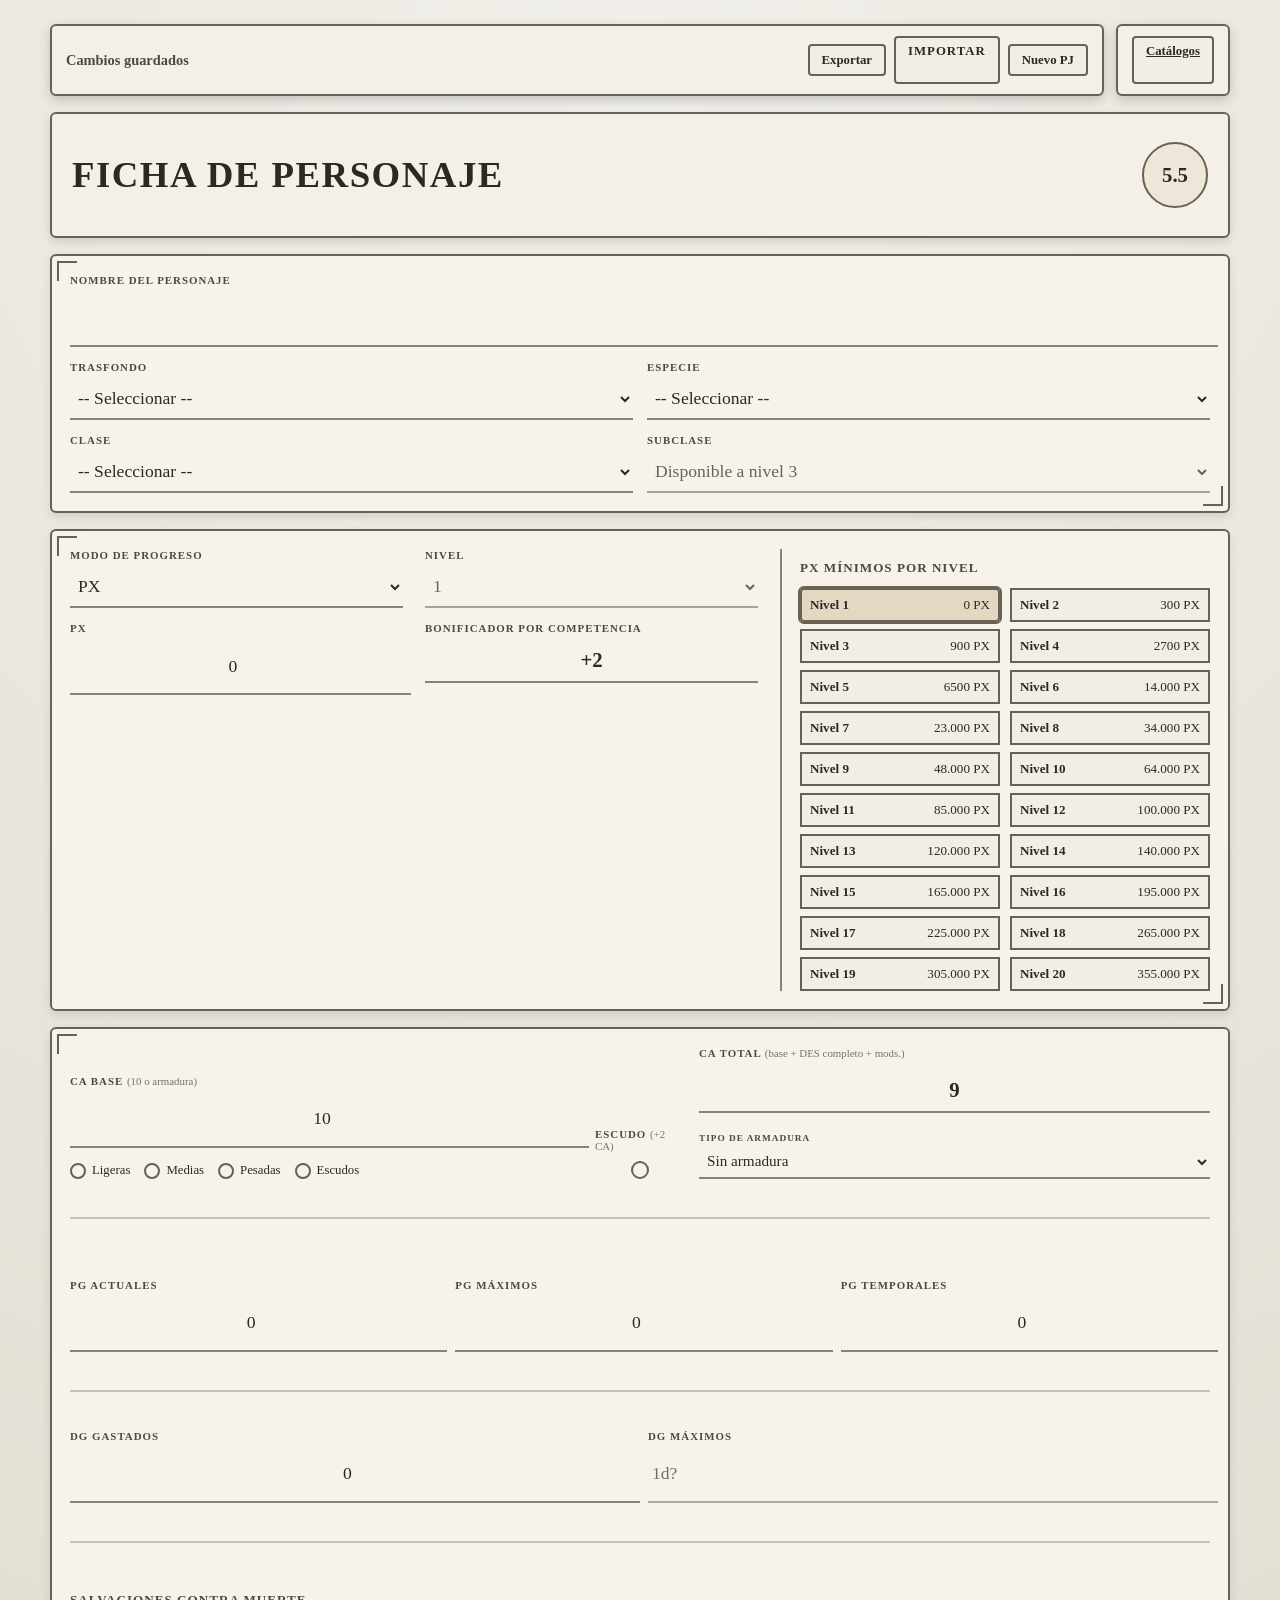
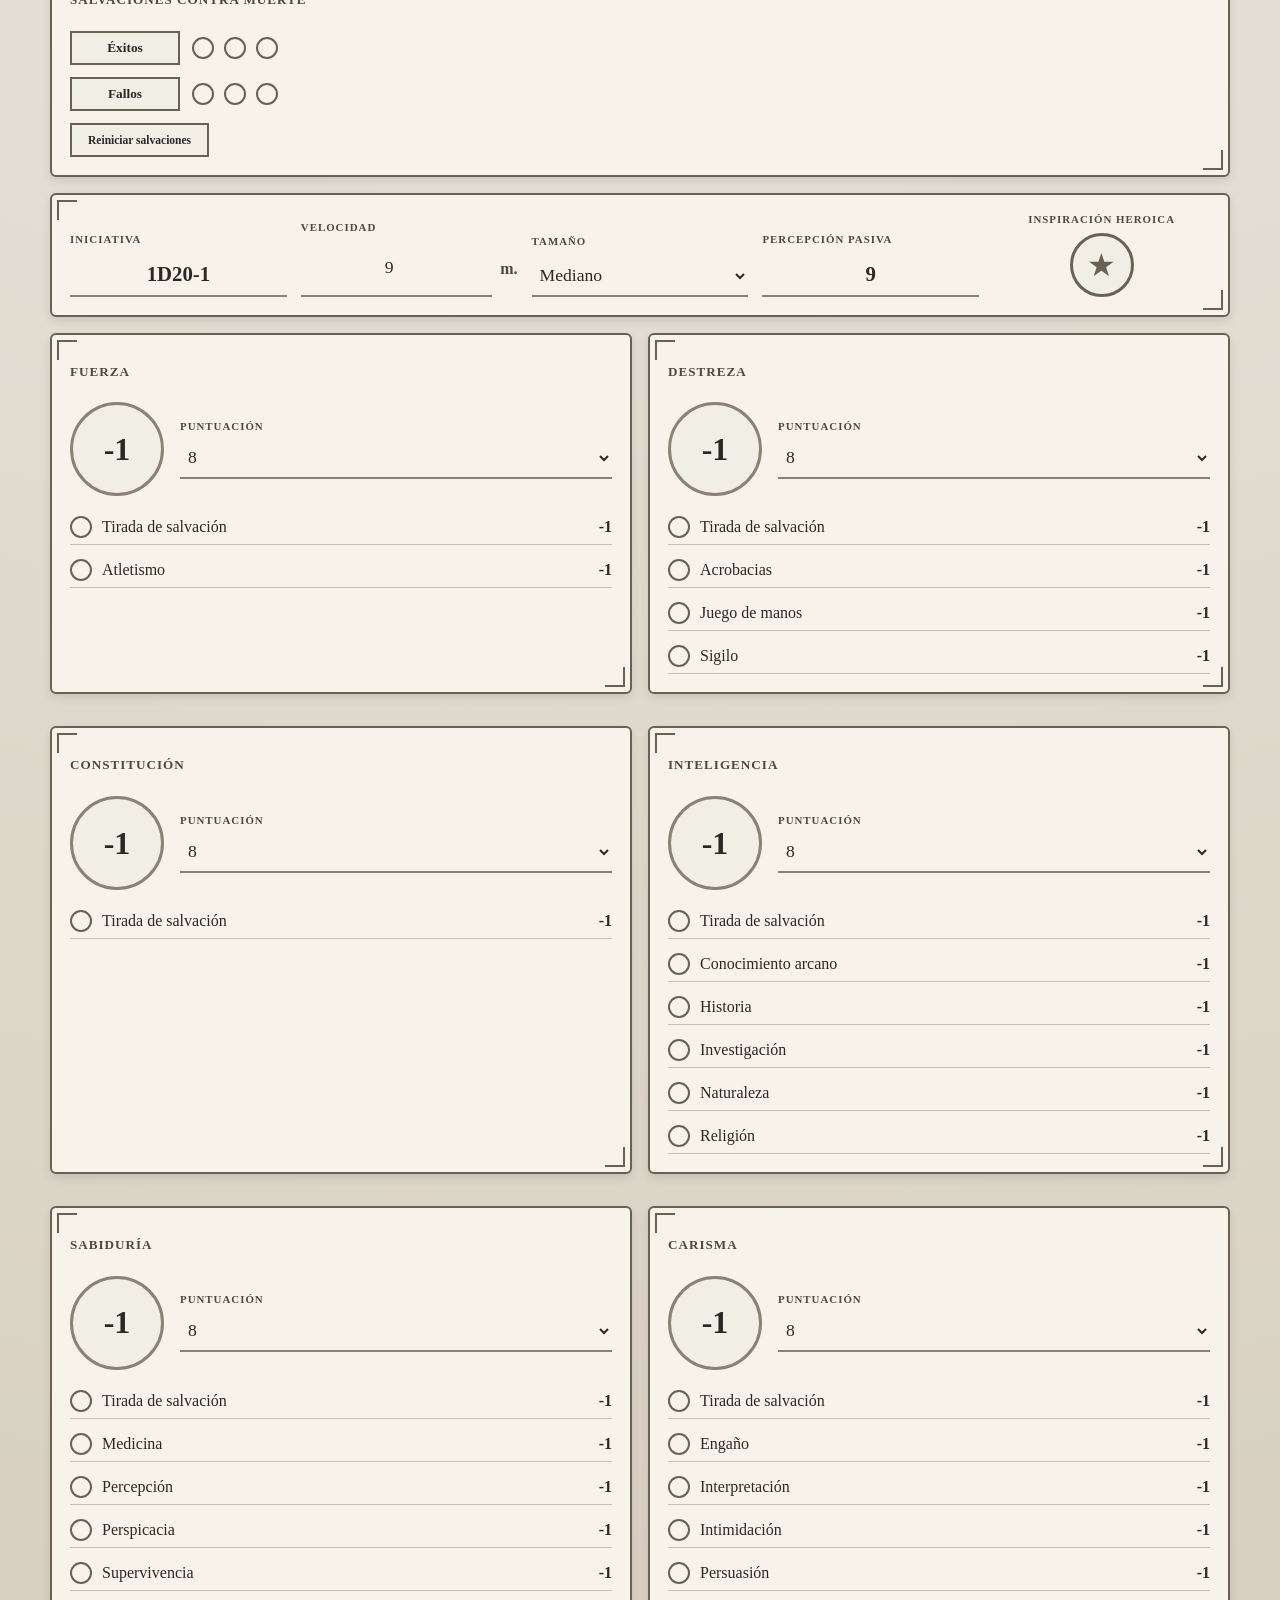
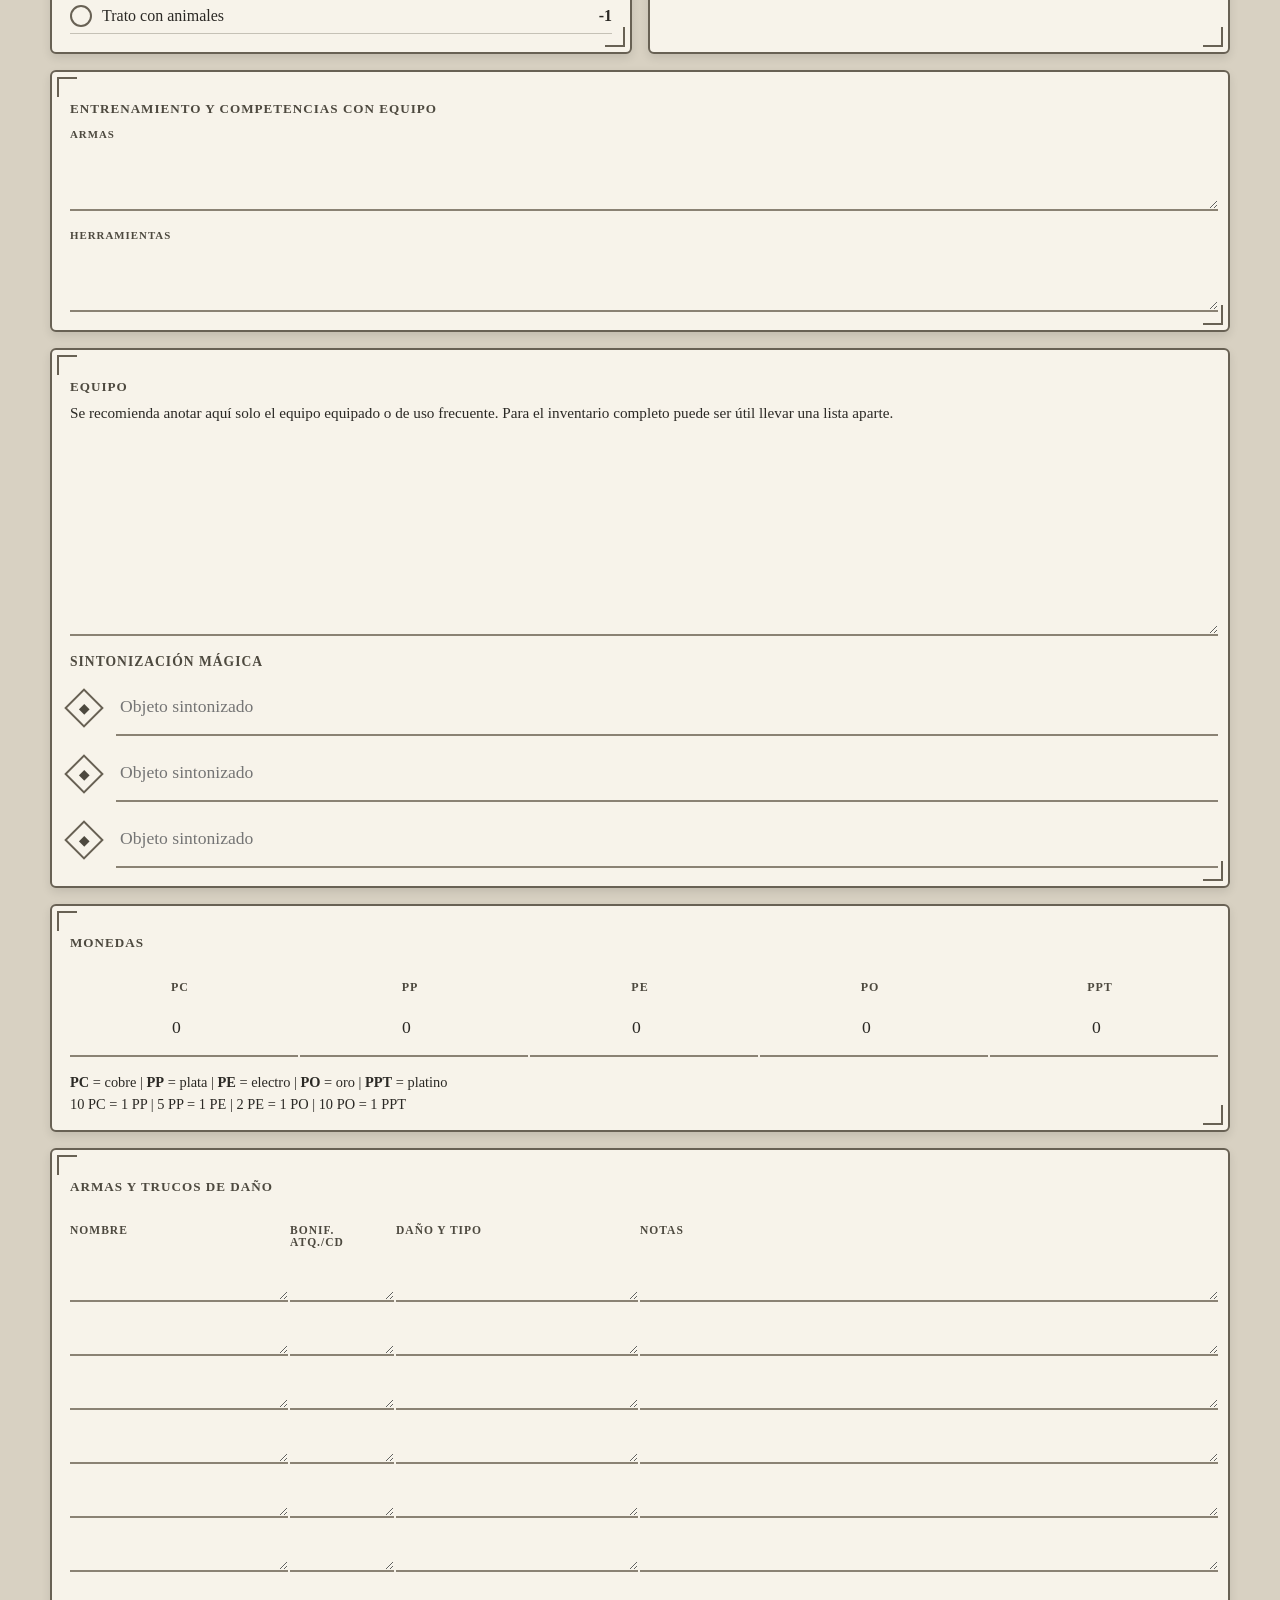
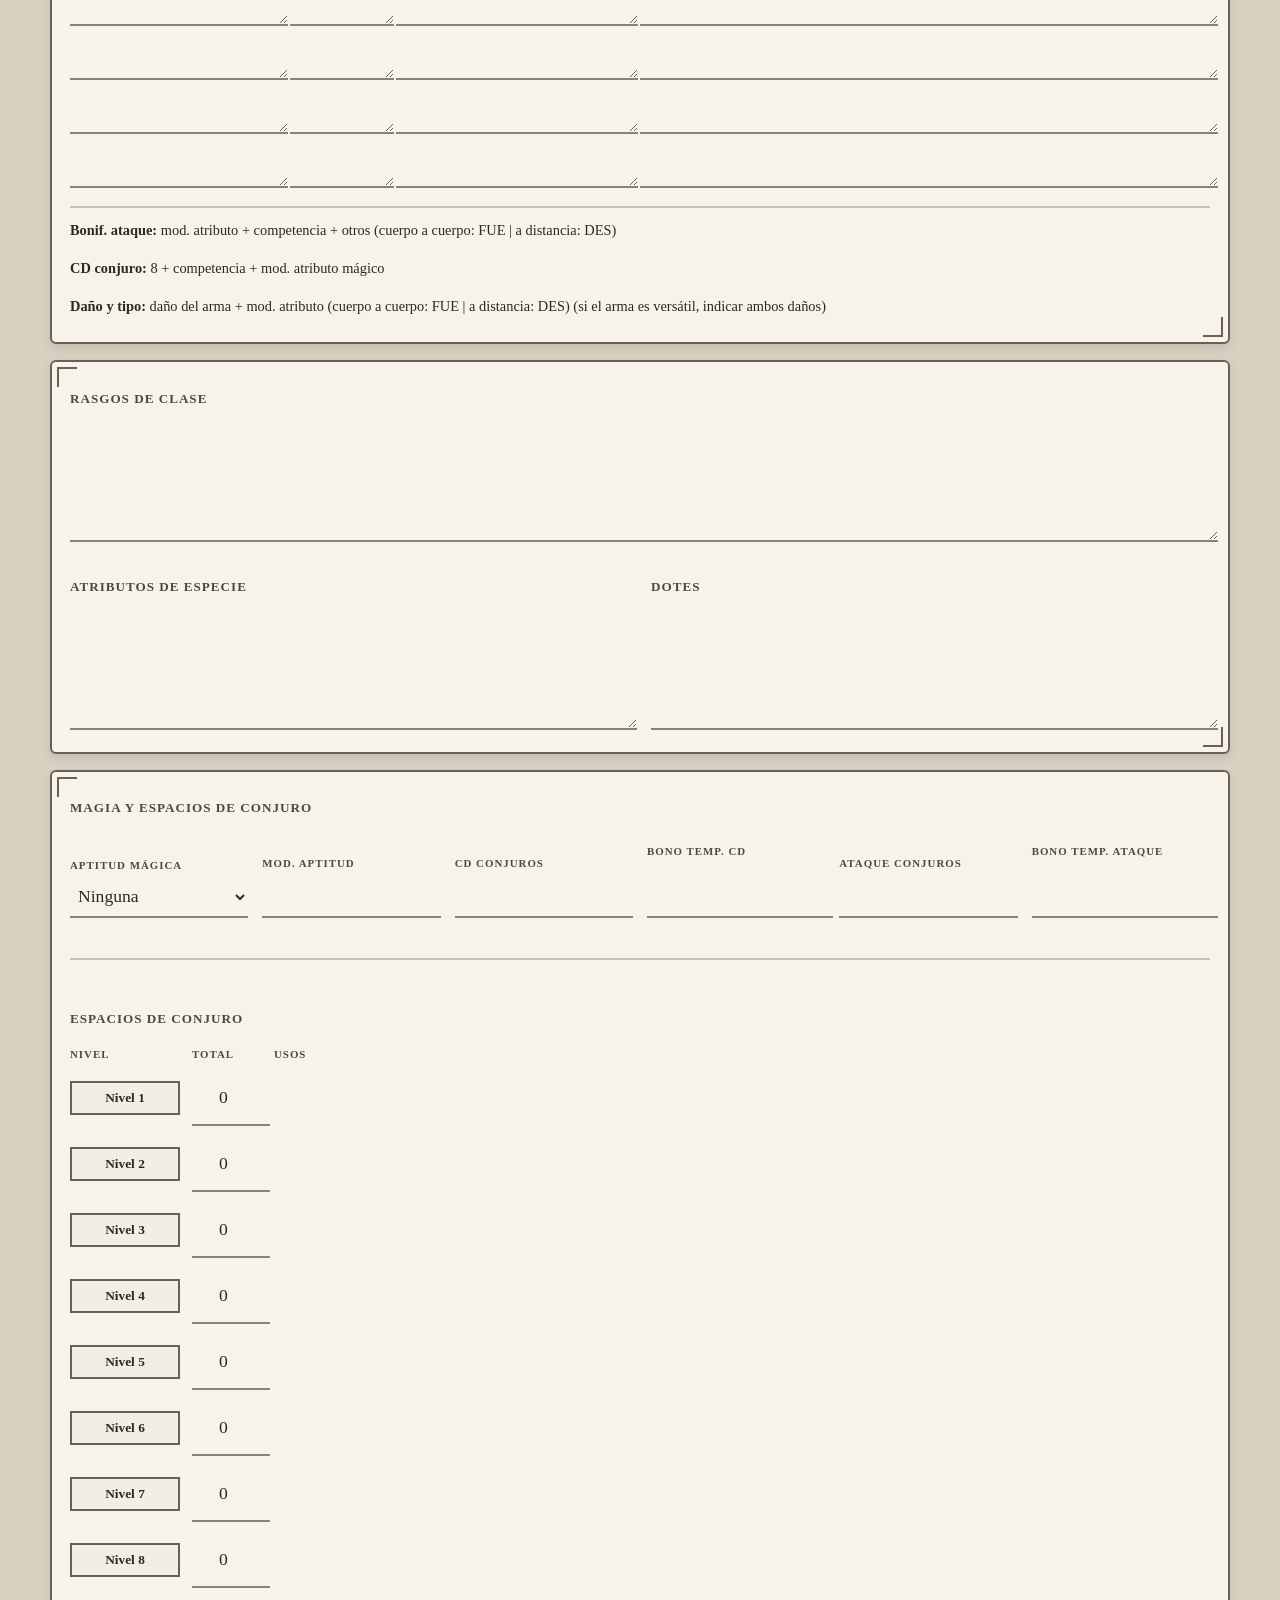
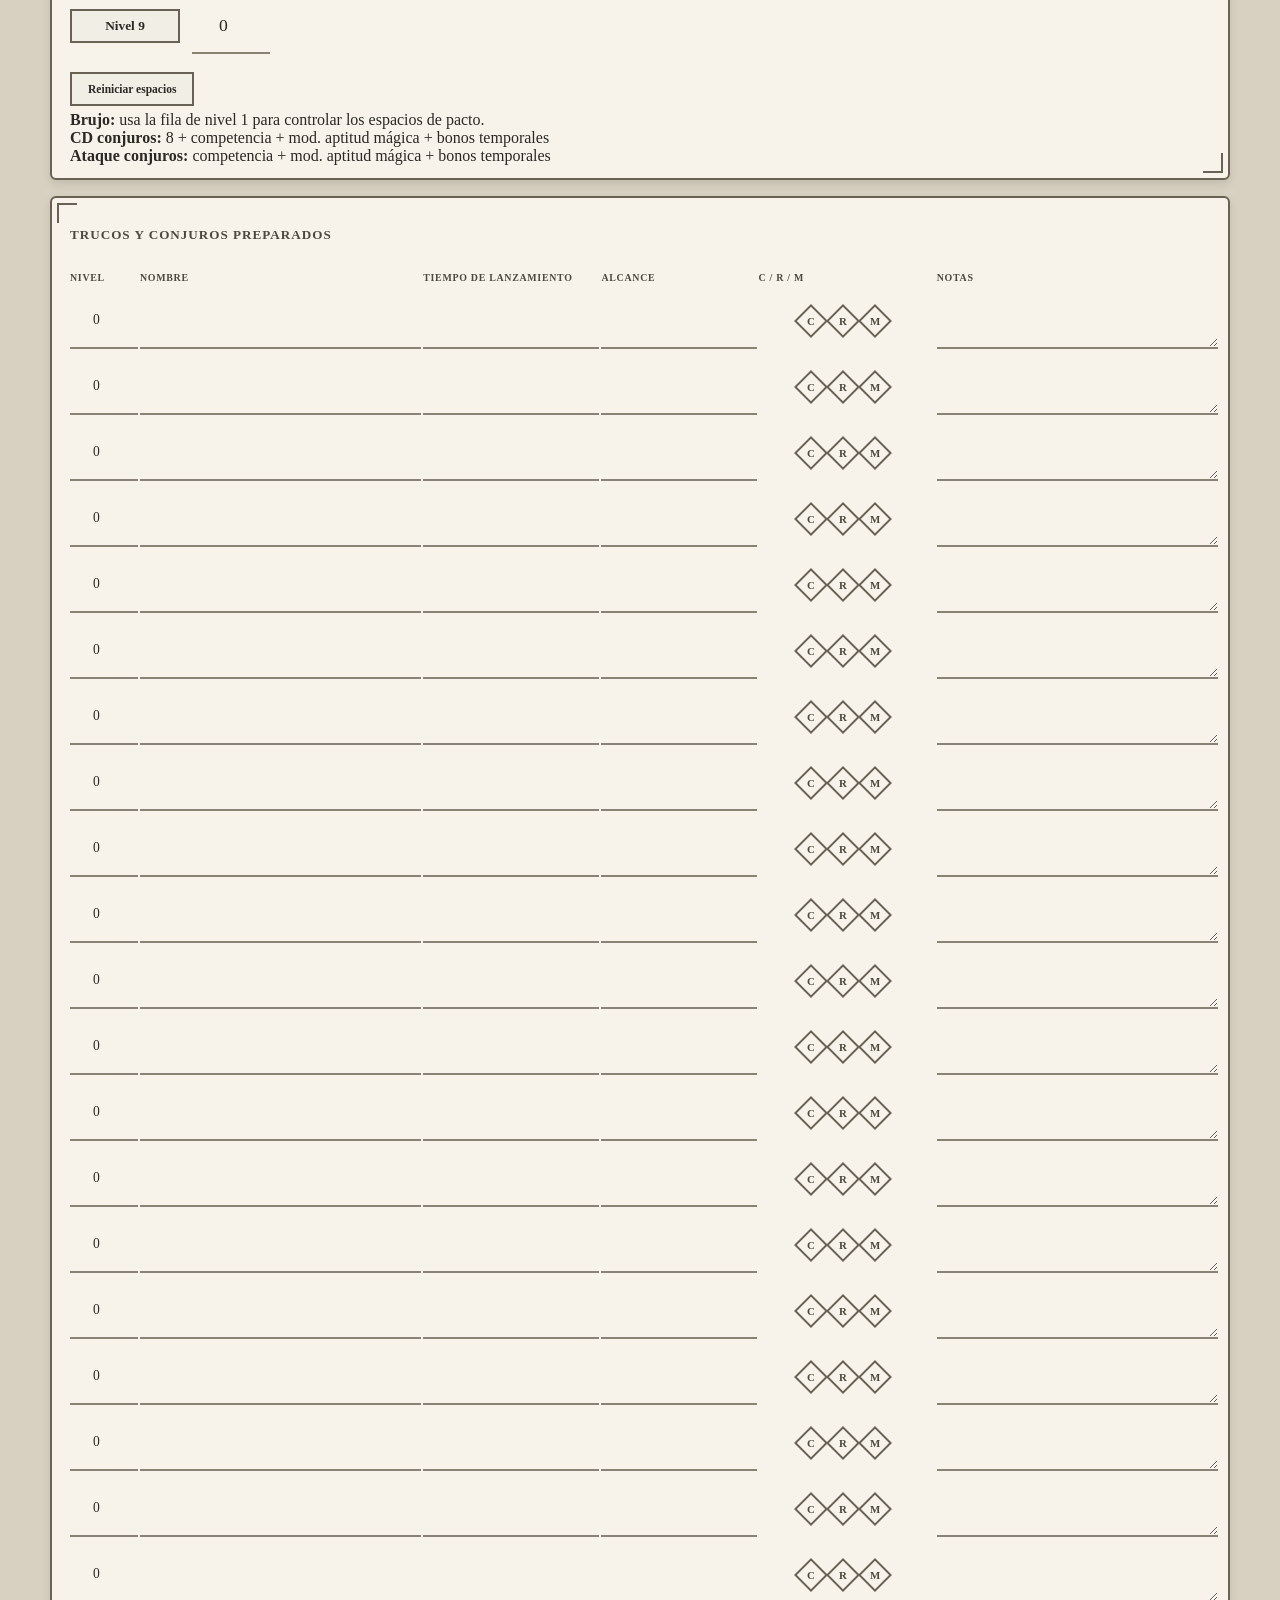
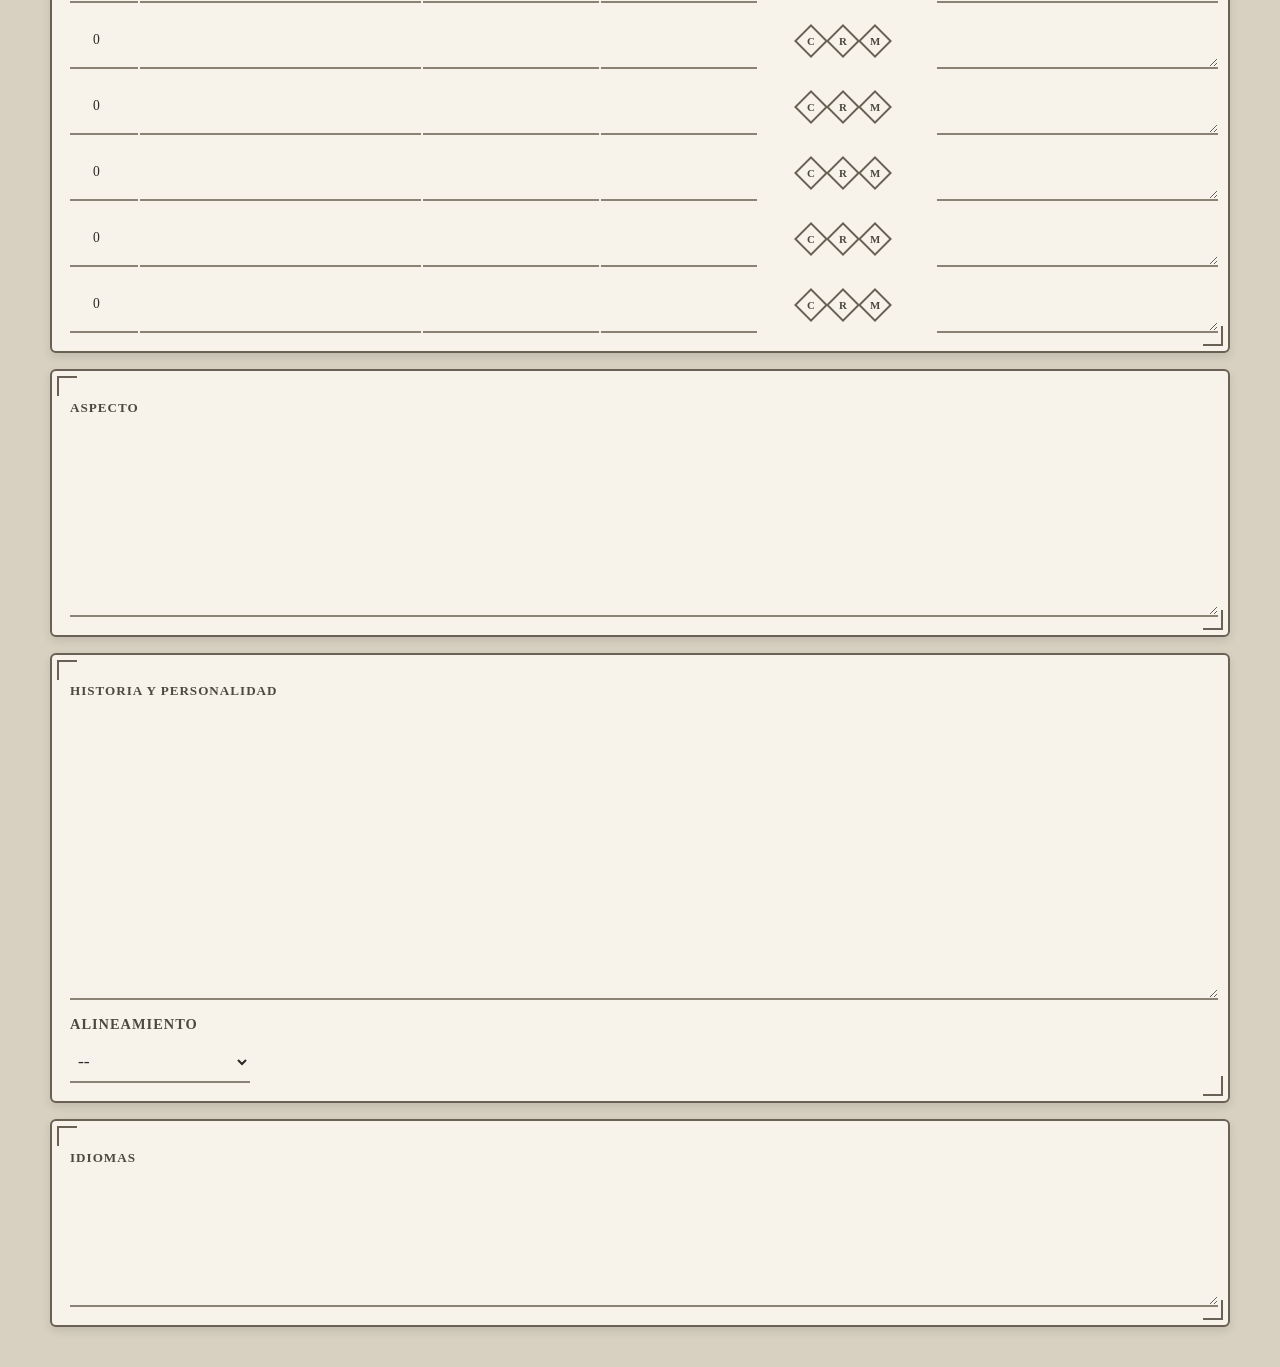
<file: index.html>
<!DOCTYPE html>
<html lang="es">
<head>
    <meta charset="UTF-8">
    <meta name="viewport" content="width=device-width, initial-scale=1.0">
    <title>Ficha de personaje 5.5</title>

    <link rel="stylesheet" href="style.css">
</head>

<body>

    <main class="ficha">

        <section class="barra-guardado">

            <div class="barra-guardado-ficha">

                <div class="estado-guardado" id="estadoGuardado">
                    Cambios guardados
                </div>

                <div class="acciones-guardado">

                    <button type="button" id="botonExportarFicha">
                        Exportar
                    </button>

                    <label class="boton-importar-ficha" for="inputImportarFicha">
                        Importar
                    </label>

                    <input
                        type="file"
                        id="inputImportarFicha"
                        accept=".json,application/json"
                        class="oculto"
                    >

                    <button type="button" id="botonBorrarFicha">
                        Nuevo PJ
                    </button>

                </div>

            </div>

            <div class="barra-guardado-catalogos">
                <a href="catalogos/catalogos.html" class="boton-importar-ficha">
                    Catálogos
                </a>
            </div>

        </section>

        <header class="cabecera">
            <div>
                <h1>Ficha de personaje</h1>
            </div>

            <div class="marca-edicion">5.5</div>
        </header>

        <section class="panel datos-personaje">

            <div class="campo campo-nombre">
                <label for="nombre">Nombre del personaje</label>
                <input type="text" id="nombre" autocomplete="off">
            </div>

            <div class="campo">
                <label for="trasfondo">Trasfondo</label>

                <select id="trasfondo">
                    <option value="">-- Seleccionar --</option>
                </select>
            </div>

            <div class="campo">
                <label for="especie">Especie</label>

                <select id="especie">
                    <option value="">-- Seleccionar --</option>
                </select>
            </div>

            <div class="campo">
                <label for="clase">Clase</label>

                <select id="clase">
                    <option value="">-- Seleccionar --</option>
                </select>
            </div>

            <div class="campo">
                <label for="subclase">Subclase</label>

                <select id="subclase">
                    <option value="">-- Seleccionar clase primero --</option>
                </select>
            </div>

        </section>

        <section class="panel bloque-progreso">

            <div class="bloque-nivel">

                <div class="campo">
                    <label for="modoProgreso">Modo de progreso</label>

                    <select id="modoProgreso">
                        <option value="px">PX</option>
                        <option value="hitos">Hitos</option>
                    </select>
                </div>

                <div class="campo">
                    <label for="nivel">Nivel</label>

                    <select id="nivel">
                        <option value="1" selected>1</option>
                        <option value="2">2</option>
                        <option value="3">3</option>
                        <option value="4">4</option>
                        <option value="5">5</option>
                        <option value="6">6</option>
                        <option value="7">7</option>
                        <option value="8">8</option>
                        <option value="9">9</option>
                        <option value="10">10</option>
                        <option value="11">11</option>
                        <option value="12">12</option>
                        <option value="13">13</option>
                        <option value="14">14</option>
                        <option value="15">15</option>
                        <option value="16">16</option>
                        <option value="17">17</option>
                        <option value="18">18</option>
                        <option value="19">19</option>
                        <option value="20">20</option>
                    </select>
                </div>

                <div class="campo campo-px" id="campoPx">
                    <label for="px">PX</label>

                    <input type="number" id="px" min="0" max="355000" value="0">
                </div>

                <div class="campo">
                    <label>Bonificador por competencia</label>

                    <div class="valor-estatico" id="competencia">
                        +2
                    </div>
                </div>

            </div>

            <div class="tabla-px" id="tablaPxContenedor">

                <h2>PX mínimos por nivel</h2>

                <div class="tabla-px-grid" id="tablaPx"></div>

            </div>

        </section>

        <section class="panel bloque-defensa">

            <div class="bloque-ca">

                <div class="campo">
                    <label for="caBase">CA base <span class="nota-label">(10 o armadura)</span></label>
                    <input type="number" id="caBase" min="0" max="99" value="10">

                    <div class="competencias-armadura">

                        <div class="competencia-armadura">
                            <button type="button" class="competencia-btn"></button>
                            <span>Ligeras</span>
                        </div>

                        <div class="competencia-armadura">
                            <button type="button" class="competencia-btn"></button>
                            <span>Medias</span>
                        </div>

                        <div class="competencia-armadura">
                            <button type="button" class="competencia-btn"></button>
                            <span>Pesadas</span>
                        </div>

                        <div class="competencia-armadura">
                            <button type="button" class="competencia-btn" id="competenciaEscudos"></button>
                            <span>Escudos</span>
                        </div>

                    </div>

                </div>

                <div class="campo campo-escudo">
                    <label>Escudo <span class="nota-label">(+2 CA)</span></label>

                    <button type="button" class="competencia-btn escudo-btn" id="botonEscudo"></button>
                </div>

                <div class="campo campo-ca-total">
                    <label>CA total <span class="nota-label" id="notaCaTotal">(base + DES + mods.)</span></label>

                    <div class="valor-estatico" id="caTotal">
                        10
                    </div>

                    <div class="subcampo-ca">
                        <label for="tipoArmadura">Tipo de armadura</label>

                        <select id="tipoArmadura">
                            <option value="sin">Sin armadura</option>
                            <option value="ligera">Ligera</option>
                            <option value="media">Media</option>
                            <option value="pesada">Pesada</option>
                        </select>
                    </div>
                </div>

            </div>

            <div class="separador-bloque"></div>

            <div class="bloque-pg">

                <div class="campo">
                    <label for="pgActuales">PG actuales</label>

                    <input
                        type="number"
                        id="pgActuales"
                        min="0"
                        max="999"
                        value="0"
                    >
                </div>

                <div class="campo">
                    <label for="pgMaximos">PG máximos</label>

                    <input
                        type="number"
                        id="pgMaximos"
                        min="0"
                        max="999"
                        value="0"
                    >
                </div>

                <div class="campo">
                    <label for="pgTemporales">PG temporales</label>

                    <input
                        type="number"
                        id="pgTemporales"
                        min="0"
                        max="999"
                        value="0"
                    >
                </div>

            </div>

            <div class="separador-bloque"></div>

            <div class="bloque-dados-golpe">

                <div class="campo">
                    <label for="dadosGolpeGastados">DG gastados</label>

                    <input
                        type="number"
                        id="dadosGolpeGastados"
                        min="0"
                        max="20"
                        value="0"
                    >
                </div>

                <div class="campo">
                    <label for="dadosGolpeMaximos">DG máximos</label>

                    <input
                        type="text"
                        id="dadosGolpeMaximos"
                        value="1d?"
                        readonly
                    >
                </div>

            </div>

            <div class="separador-bloque"></div>

            <div class="bloque-muerte">

                <h2>Salvaciones contra muerte</h2>

                <div class="fila-muerte" data-tipo="exitos">
                    <button type="button" class="boton-muerte" data-tipo="exitos">
                        Éxitos
                    </button>

                    <div class="circulos-muerte">
                        <span class="competencia-btn muerte-circulo"></span>
                        <span class="competencia-btn muerte-circulo"></span>
                        <span class="competencia-btn muerte-circulo"></span>
                    </div>
                </div>

                <div class="fila-muerte" data-tipo="fallos">
                    <button type="button" class="boton-muerte" data-tipo="fallos">
                        Fallos
                    </button>

                    <div class="circulos-muerte">
                        <span class="competencia-btn muerte-circulo"></span>
                        <span class="competencia-btn muerte-circulo"></span>
                        <span class="competencia-btn muerte-circulo"></span>
                    </div>
                </div>

                <button type="button" class="boton-reiniciar-muerte" id="reiniciarMuerte">
                    Reiniciar salvaciones
                </button>

            </div>

        </section>

        <section class="panel bloque-estado">

            <div class="estado-campo">

                <label>Iniciativa</label>

                <div class="valor-estatico" id="iniciativa">
                    1D20+0
                </div>

            </div>

            <div class="estado-campo">

                <label for="velocidad">Velocidad</label>

                <div class="campo-velocidad">
                    <input
                        type="number"
                        id="velocidad"
                        min="0"
                        max="999"
                        value="9"
                    >

                    <span class="sufijo-velocidad">m.</span>
                </div>

            </div>

            <div class="estado-campo">

                <label for="tamano">Tamaño</label>

                <select id="tamano">
                    <option value="Diminuto">Diminuto</option>
                    <option value="Pequeño">Pequeño</option>
                    <option value="Mediano" selected>Mediano</option>
                    <option value="Grande">Grande</option>
                    <option value="Enorme">Enorme</option>
                    <option value="Gargantuesco">Gargantuesco</option>
                </select>

            </div>

            <div class="estado-campo">

                <label>Percepción pasiva</label>

                <div class="valor-estatico" id="percepcionPasiva">
                    10
                </div>

            </div>

            <div class="estado-campo inspiracion-campo">

                <label>Inspiración heroica</label>

                <button type="button" id="botonInspiracion">
                    ★
                </button>

            </div>

        </section>

        <section class="bloque-atributos">

            <!-- FUERZA -->
            <section class="panel atributo-card">

                <div class="atributo-cabecera">
                    <h2>Fuerza</h2>

                    <div class="atributo-valores">

                        <div class="atributo-modificador" id="mod-fue">
                            +0
                        </div>

                        <div class="atributo-puntuacion">

                            <label for="fue">Puntuación</label>

                            <select id="fue">
				<option value="3">3</option>
    				<option value="4">4</option>
 				<option value="5">5</option>
			        <option value="6">6</option>
				<option value="7">7</option>
				<option value="8" selected>8</option>
				<option value="9">9</option>
				<option value="10">10</option>
				<option value="11">11</option>
				<option value="12">12</option>
				<option value="13">13</option>
				<option value="14">14</option>
				<option value="15">15</option>
				<option value="16">16</option>
 				<option value="17">17</option>
				<option value="18">18</option>
				<option value="19">19</option>
				<option value="20">20</option>
			    </select>
                            
                        </div>

                    </div>
                </div>

                <div class="atributo-lineas">

                    <button class="linea-habilidad">

                        <div class="linea-izquierda">

                            <div
                                class="competencia-btn"
                                data-atributo="fue"
                                data-habilidad="salvacion"
                            ></div>

                            <span>Tirada de salvación</span>

                        </div>

                        <span
                            class="valor-habilidad"
                            id="salvacion-fue"
                        >
                            +0
                        </span>

                    </button>

                    <button class="linea-habilidad">

                        <div class="linea-izquierda">

                            <div
                                class="competencia-btn"
                                data-atributo="fue"
                                data-habilidad="atletismo"
                            ></div>

                            <span>Atletismo</span>

                        </div>

                        <span
                            class="valor-habilidad"
                            id="habilidad-atletismo"
                        >
                            +0
                        </span>

                    </button>

                </div>

            </section>

            <!-- DESTREZA -->
            <section class="panel atributo-card">

                <div class="atributo-cabecera">
                    <h2>Destreza</h2>

                    <div class="atributo-valores">

                        <div class="atributo-modificador" id="mod-des">
                            +0
                        </div>

                        <div class="atributo-puntuacion">

                            <label for="des">Puntuación</label>

                            <select id="des">
				<option value="3">3</option>
    				<option value="4">4</option>
 				<option value="5">5</option>
			        <option value="6">6</option>
				<option value="7">7</option>
				<option value="8" selected>8</option>
				<option value="9">9</option>
				<option value="10">10</option>
				<option value="11">11</option>
				<option value="12">12</option>
				<option value="13">13</option>
				<option value="14">14</option>
				<option value="15">15</option>
				<option value="16">16</option>
 				<option value="17">17</option>
				<option value="18">18</option>
				<option value="19">19</option>
				<option value="20">20</option>
			    </select>

                        </div>

                    </div>
                </div>

                <div class="atributo-lineas">

                    <button class="linea-habilidad">

                        <div class="linea-izquierda">

                            <div
                                class="competencia-btn"
                                data-atributo="des"
                                data-habilidad="salvacion"
                            ></div>

                            <span>Tirada de salvación</span>

                        </div>

                        <span
                            class="valor-habilidad"
                            id="salvacion-des"
                        >
                            +0
                        </span>

                    </button>

                    <button class="linea-habilidad">

                        <div class="linea-izquierda">

                            <div
                                class="competencia-btn"
                                data-atributo="des"
                                data-habilidad="acrobacias"
                            ></div>

                            <span>Acrobacias</span>

                        </div>

                        <span
                            class="valor-habilidad"
                            id="habilidad-acrobacias"
                        >
                            +0
                        </span>

                    </button>

                    <button class="linea-habilidad">

                        <div class="linea-izquierda">

                            <div
                                class="competencia-btn"
                                data-atributo="des"
                                data-habilidad="juego-manos"
                            ></div>

                            <span>Juego de manos</span>

                        </div>

                        <span
                            class="valor-habilidad"
                            id="habilidad-juego-manos"
                        >
                            +0
                        </span>

                    </button>

                    <button class="linea-habilidad">

                        <div class="linea-izquierda">

                            <div
                                class="competencia-btn"
                                data-atributo="des"
                                data-habilidad="sigilo"
                            ></div>

                            <span>Sigilo</span>

                        </div>

                        <span
                            class="valor-habilidad"
                            id="habilidad-sigilo"
                        >
                            +0
                        </span>

                    </button>

                </div>

            </section>

            <!-- CONSTITUCIÓN -->
            <section class="panel atributo-card">

                <div class="atributo-cabecera">
                    <h2>Constitución</h2>

                    <div class="atributo-valores">

                        <div class="atributo-modificador" id="mod-con">
                            +0
                        </div>

                        <div class="atributo-puntuacion">

                            <label for="con">Puntuación</label>

                            <select id="con">
				<option value="3">3</option>
    				<option value="4">4</option>
 				<option value="5">5</option>
			        <option value="6">6</option>
				<option value="7">7</option>
				<option value="8" selected>8</option>
				<option value="9">9</option>
				<option value="10">10</option>
				<option value="11">11</option>
				<option value="12">12</option>
				<option value="13">13</option>
				<option value="14">14</option>
				<option value="15">15</option>
				<option value="16">16</option>
 				<option value="17">17</option>
				<option value="18">18</option>
				<option value="19">19</option>
				<option value="20">20</option>
			    </select>

                        </div>

                    </div>
                </div>

                <div class="atributo-lineas">

                    <button class="linea-habilidad">

                        <div class="linea-izquierda">

                            <div
                                class="competencia-btn"
                                data-atributo="con"
                                data-habilidad="salvacion"
                            ></div>

                            <span>Tirada de salvación</span>

                        </div>

                        <span
                            class="valor-habilidad"
                            id="salvacion-con"
                        >
                            +0
                        </span>

                    </button>

                </div>

            </section>

            <!-- INTELIGENCIA -->
            <section class="panel atributo-card">

                <div class="atributo-cabecera">
                    <h2>Inteligencia</h2>

                    <div class="atributo-valores">

                        <div class="atributo-modificador" id="mod-int">
                            +0
                        </div>

                        <div class="atributo-puntuacion">

                            <label for="int">Puntuación</label>

                            <select id="int">
				<option value="3">3</option>
    				<option value="4">4</option>
 				<option value="5">5</option>
			        <option value="6">6</option>
				<option value="7">7</option>
				<option value="8" selected>8</option>
				<option value="9">9</option>
				<option value="10">10</option>
				<option value="11">11</option>
				<option value="12">12</option>
				<option value="13">13</option>
				<option value="14">14</option>
				<option value="15">15</option>
				<option value="16">16</option>
 				<option value="17">17</option>
				<option value="18">18</option>
				<option value="19">19</option>
				<option value="20">20</option>
			    </select>

                        </div>

                    </div>
                </div>

                <div class="atributo-lineas">

                    <button class="linea-habilidad">
                        <div class="linea-izquierda">
                            <div class="competencia-btn" data-atributo="int" data-habilidad="salvacion"></div>
                            <span>Tirada de salvación</span>
                        </div>

                        <span class="valor-habilidad" id="salvacion-int">
                            +0
                        </span>
                    </button>

                    <button class="linea-habilidad">
                        <div class="linea-izquierda">
                            <div class="competencia-btn" data-atributo="int" data-habilidad="arcano"></div>
                            <span>Conocimiento arcano</span>
                        </div>

                        <span class="valor-habilidad" id="habilidad-arcano">
                            +0
                        </span>
                    </button>

                    <button class="linea-habilidad">
                        <div class="linea-izquierda">
                            <div class="competencia-btn" data-atributo="int" data-habilidad="historia"></div>
                            <span>Historia</span>
                        </div>

                        <span class="valor-habilidad" id="habilidad-historia">
                            +0
                        </span>
                    </button>

                    <button class="linea-habilidad">
                        <div class="linea-izquierda">
                            <div class="competencia-btn" data-atributo="int" data-habilidad="investigacion"></div>
                            <span>Investigación</span>
                        </div>

                        <span class="valor-habilidad" id="habilidad-investigacion">
                            +0
                        </span>
                    </button>

                    <button class="linea-habilidad">
                        <div class="linea-izquierda">
                            <div class="competencia-btn" data-atributo="int" data-habilidad="naturaleza"></div>
                            <span>Naturaleza</span>
                        </div>

                        <span class="valor-habilidad" id="habilidad-naturaleza">
                            +0
                        </span>
                    </button>

                    <button class="linea-habilidad">
                        <div class="linea-izquierda">
                            <div class="competencia-btn" data-atributo="int" data-habilidad="religion"></div>
                            <span>Religión</span>
                        </div>

                        <span class="valor-habilidad" id="habilidad-religion">
                            +0
                        </span>
                    </button>

                </div>

            </section>

            <!-- SABIDURÍA -->
            <section class="panel atributo-card">

                <div class="atributo-cabecera">
                    <h2>Sabiduría</h2>

                    <div class="atributo-valores">

                        <div class="atributo-modificador" id="mod-sab">
                            +0
                        </div>

                        <div class="atributo-puntuacion">

                            <label for="sab">Puntuación</label>

                            <select id="sab">
				<option value="3">3</option>
    				<option value="4">4</option>
 				<option value="5">5</option>
			        <option value="6">6</option>
				<option value="7">7</option>
				<option value="8" selected>8</option>
				<option value="9">9</option>
				<option value="10">10</option>
				<option value="11">11</option>
				<option value="12">12</option>
				<option value="13">13</option>
				<option value="14">14</option>
				<option value="15">15</option>
				<option value="16">16</option>
 				<option value="17">17</option>
				<option value="18">18</option>
				<option value="19">19</option>
				<option value="20">20</option>
			    </select>

                        </div>

                    </div>
                </div>

                <div class="atributo-lineas">

                    <button class="linea-habilidad">
                        <div class="linea-izquierda">
                            <div class="competencia-btn" data-atributo="sab" data-habilidad="salvacion"></div>
                            <span>Tirada de salvación</span>
                        </div>

                        <span class="valor-habilidad" id="salvacion-sab">
                            +0
                        </span>
                    </button>

                    <button class="linea-habilidad">
                        <div class="linea-izquierda">
                            <div class="competencia-btn" data-atributo="sab" data-habilidad="medicina"></div>
                            <span>Medicina</span>
                        </div>

                        <span class="valor-habilidad" id="habilidad-medicina">
                            +0
                        </span>
                    </button>

                    <button class="linea-habilidad">
                        <div class="linea-izquierda">
                            <div class="competencia-btn" data-atributo="sab" data-habilidad="percepcion"></div>
                            <span>Percepción</span>
                        </div>

                        <span class="valor-habilidad" id="habilidad-percepcion">
                            +0
                        </span>
                    </button>

                    <button class="linea-habilidad">
                        <div class="linea-izquierda">
                            <div class="competencia-btn" data-atributo="sab" data-habilidad="perspicacia"></div>
                            <span>Perspicacia</span>
                        </div>

                        <span class="valor-habilidad" id="habilidad-perspicacia">
                            +0
                        </span>
                    </button>

                    <button class="linea-habilidad">
                        <div class="linea-izquierda">
                            <div class="competencia-btn" data-atributo="sab" data-habilidad="supervivencia"></div>
                            <span>Supervivencia</span>
                        </div>

                        <span class="valor-habilidad" id="habilidad-supervivencia">
                            +0
                        </span>
                    </button>

                    <button class="linea-habilidad">
                        <div class="linea-izquierda">
                            <div class="competencia-btn" data-atributo="sab" data-habilidad="animales"></div>
                            <span>Trato con animales</span>
                        </div>

                        <span class="valor-habilidad" id="habilidad-animales">
                            +0
                        </span>
                    </button>

                </div>

            </section>

            <!-- CARISMA -->
            <section class="panel atributo-card">

                <div class="atributo-cabecera">
                    <h2>Carisma</h2>

                    <div class="atributo-valores">

                        <div class="atributo-modificador" id="mod-car">
                            +0
                        </div>

                        <div class="atributo-puntuacion">

                            <label for="car">Puntuación</label>

                            <select id="car">
				<option value="3">3</option>
    				<option value="4">4</option>
 				<option value="5">5</option>
			        <option value="6">6</option>
				<option value="7">7</option>
				<option value="8" selected>8</option>
				<option value="9">9</option>
				<option value="10">10</option>
				<option value="11">11</option>
				<option value="12">12</option>
				<option value="13">13</option>
				<option value="14">14</option>
				<option value="15">15</option>
				<option value="16">16</option>
 				<option value="17">17</option>
				<option value="18">18</option>
				<option value="19">19</option>
				<option value="20">20</option>
			    </select>

                        </div>

                    </div>
                </div>

                <div class="atributo-lineas">

                    <button class="linea-habilidad">
                        <div class="linea-izquierda">
                            <div class="competencia-btn" data-atributo="car" data-habilidad="salvacion"></div>
                            <span>Tirada de salvación</span>
                        </div>

                        <span class="valor-habilidad" id="salvacion-car">
                            +0
                        </span>
                    </button>

                    <button class="linea-habilidad">
                        <div class="linea-izquierda">
                            <div class="competencia-btn" data-atributo="car" data-habilidad="engano"></div>
                            <span>Engaño</span>
                        </div>

                        <span class="valor-habilidad" id="habilidad-engano">
                            +0
                        </span>
                    </button>

                    <button class="linea-habilidad">
                        <div class="linea-izquierda">
                            <div class="competencia-btn" data-atributo="car" data-habilidad="interpretacion"></div>
                            <span>Interpretación</span>
                        </div>

                        <span class="valor-habilidad" id="habilidad-interpretacion">
                            +0
                        </span>
                    </button>

                    <button class="linea-habilidad">
                        <div class="linea-izquierda">
                            <div class="competencia-btn" data-atributo="car" data-habilidad="intimidacion"></div>
                            <span>Intimidación</span>
                        </div>

                        <span class="valor-habilidad" id="habilidad-intimidacion">
                            +0
                        </span>
                    </button>

                    <button class="linea-habilidad">
                        <div class="linea-izquierda">
                            <div class="competencia-btn" data-atributo="car" data-habilidad="persuasion"></div>
                            <span>Persuasión</span>
                        </div>

                        <span class="valor-habilidad" id="habilidad-persuasion">
                            +0
                        </span>
                    </button>

                </div>

            </section>

        </section>

        <section class="panel bloque-competencias-equipo">

            <h2>Entrenamiento y competencias con equipo</h2>

            <div class="competencias-equipo-grid">

                <div class="campo">
                    <label for="competenciasArmas">Armas</label>

                    <textarea
                        id="competenciasArmas"
                        rows="2"
                    ></textarea>
                </div>

                <div class="campo">
                    <label for="competenciasHerramientas">Herramientas</label>

                    <textarea
                        id="competenciasHerramientas"
                        rows="2"
                    ></textarea>
                </div>

            </div>

        </section>

        <section class="panel bloque-equipo">

            <h2>Equipo</h2>

            <p class="nota-equipo">
                Se recomienda anotar aquí solo el equipo equipado o de uso frecuente. Para el inventario completo puede ser útil llevar una lista aparte.
            </p>

            <textarea
                class="textarea-equipo"
                rows="8"
            ></textarea>

            <div class="sintonizacion-magica">

                <h3>Sintonización mágica</h3>

                <div class="linea-sintonizacion">
                    <button type="button" class="boton-sintonizacion">
                        <span>◆</span>
                    </button>

                    <input type="text" placeholder="Objeto sintonizado">
                </div>

                <div class="linea-sintonizacion">
                    <button type="button" class="boton-sintonizacion">
                        <span>◆</span>
                    </button>

                    <input type="text" placeholder="Objeto sintonizado">
                </div>

                <div class="linea-sintonizacion">
                    <button type="button" class="boton-sintonizacion">
                        <span>◆</span>
                    </button>

                    <input type="text" placeholder="Objeto sintonizado">
                </div>

            </div>

        </section>

        <section class="panel bloque-monedas">

            <h2>Monedas</h2>

            <div class="grid-monedas">

                <div class="campo-moneda">
                    <label>PC</label>
                    <input type="number" min="0" value="0">
                </div>

                <div class="campo-moneda">
                    <label>PP</label>
                    <input type="number" min="0" value="0">
                </div>

                <div class="campo-moneda">
                    <label>PE</label>
                    <input type="number" min="0" value="0">
                </div>

                <div class="campo-moneda">
                    <label>PO</label>
                    <input type="number" min="0" value="0">
                </div>

                <div class="campo-moneda">
                    <label>PPT</label>
                    <input type="number" min="0" value="0">
                </div>

            </div>

            <div class="info-monedas">

                <p>
                    <strong>PC</strong> = cobre |
                    <strong>PP</strong> = plata |
                    <strong>PE</strong> = electro |
                    <strong>PO</strong> = oro |
                    <strong>PPT</strong> = platino
                </p>

                <p>
                    10 PC = 1 PP |
                    5 PP = 1 PE |
                    2 PE = 1 PO |
                    10 PO = 1 PPT
                </p>

            </div>

        </section>

        <section class="panel bloque-combate">

            <h2>Armas y trucos de daño</h2>

            <div class="tabla-combate">

                <div class="cabecera-combate">Nombre</div>
                <div class="cabecera-combate">Bonif. atq./CD</div>
                <div class="cabecera-combate">Daño y tipo</div>
                <div class="cabecera-combate">Notas</div>

                <textarea rows="2"></textarea>
                <textarea rows="2"></textarea>
                <textarea rows="2"></textarea>
                <textarea rows="2"></textarea>

                <div class="separador-arma"></div>

                <textarea rows="2"></textarea>
                <textarea rows="2"></textarea>
                <textarea rows="2"></textarea>
                <textarea rows="2"></textarea>

                <div class="separador-arma"></div>

                <textarea rows="2"></textarea>
                <textarea rows="2"></textarea>
                <textarea rows="2"></textarea>
                <textarea rows="2"></textarea>

                <div class="separador-arma"></div>

                <textarea rows="2"></textarea>
                <textarea rows="2"></textarea>
                <textarea rows="2"></textarea>
                <textarea rows="2"></textarea>

                <div class="separador-arma"></div>

                <textarea rows="2"></textarea>
                <textarea rows="2"></textarea>
                <textarea rows="2"></textarea>
                <textarea rows="2"></textarea>

                <div class="separador-arma"></div>

                <textarea rows="2"></textarea>
                <textarea rows="2"></textarea>
                <textarea rows="2"></textarea>
                <textarea rows="2"></textarea>

                <div class="separador-arma"></div>

                <textarea rows="2"></textarea>
                <textarea rows="2"></textarea>
                <textarea rows="2"></textarea>
                <textarea rows="2"></textarea>

                <div class="separador-arma"></div>

                <textarea rows="2"></textarea>
                <textarea rows="2"></textarea>
                <textarea rows="2"></textarea>
                <textarea rows="2"></textarea>

                <div class="separador-arma"></div>

                <textarea rows="2"></textarea>
                <textarea rows="2"></textarea>
                <textarea rows="2"></textarea>
                <textarea rows="2"></textarea>

                <div class="separador-arma"></div>

                <textarea rows="2"></textarea>
                <textarea rows="2"></textarea>
                <textarea rows="2"></textarea>
                <textarea rows="2"></textarea>

                <div class="separador-arma"></div>

            </div>

            <div class="notas-combate">

                <p>
                    <strong>Bonif. ataque:</strong>
                    mod. atributo + competencia + otros
                    (cuerpo a cuerpo: FUE | a distancia: DES)
                </p>

                <p>
                    <strong>CD conjuro:</strong>
                    8 + competencia + mod. atributo mágico
                </p>

                <p>
                    <strong>Daño y tipo:</strong>
                    daño del arma + mod. atributo
                    (cuerpo a cuerpo: FUE | a distancia: DES)
                    (si el arma es versátil, indicar ambos daños)
                </p>

            </div>

        </section>

        <section class="panel bloque-rasgos">

            <div class="bloque-rasgos-clase">

                <h2>Rasgos de clase</h2>

                <textarea
                    id="rasgosClase"
                    rows="5"
                ></textarea>

            </div>

            <div class="bloques-inferiores-rasgos">

                <div class="bloque-especie">

                    <h2>Atributos de especie</h2>

                    <textarea
                        id="atributosEspecie"
                        rows="4"
                    ></textarea>

                </div>

                <div class="bloque-dotes">

                    <h2>Dotes</h2>

                    <textarea
                        id="dotes"
                        rows="4"
                    ></textarea>

                </div>

            </div>

        </section>

        <section class="panel bloque-magia">

            <h2>Magia y espacios de conjuro</h2>

            <div class="bloque-aptitud-magica">

                <div class="campo">
                    <label for="aptitudMagica">Aptitud mágica</label>

                    <select id="aptitudMagica">
                        <option value="ninguna">Ninguna</option>
                        <option value="fue">FUE</option>
                        <option value="des">DES</option>
                        <option value="con">CON</option>
                        <option value="int">INT</option>
                        <option value="sab">SAB</option>
                        <option value="car">CAR</option>
                    </select>
                </div>

                <div class="campo">
                    <label>Mod. aptitud</label>

                    <div class="valor-estatico" id="modificadorAptitudMagica">
                        +0
                    </div>
                </div>

                <div class="campo">
                    <label>CD conjuros</label>

                    <div class="valor-estatico" id="cdConjuros">
                        8
                    </div>
                </div>

                <div class="campo">
                    <label for="bonoTempCD">Bono temp. CD</label>

                    <input
                        type="number"
                        id="bonoTempCD"
                        min="-99"
                        max="99"
                        value="0"
                    >
                </div>

                <div class="campo">
                    <label>Ataque conjuros</label>

                    <div class="valor-estatico" id="ataqueConjuros">
                        +0
                    </div>
                </div>

                <div class="campo">
                    <label for="bonoTempAtaqueConjuro">Bono temp. ataque</label>

                    <input
                        type="number"
                        id="bonoTempAtaqueConjuro"
                        min="-99"
                        max="99"
                        value="0"
                    >
                </div>

            </div>

            <div class="separador-bloque"></div>

            <div class="bloque-espacios-conjuro">

                <h2>Espacios de conjuro</h2>

                <div class="fila-espacios cabecera-espacios">
                    <span>Nivel</span>
                    <span>Total</span>
                    <span>Usos</span>
                </div>

                <div class="fila-espacios" data-nivel-conjuro="1">
                    <button type="button" class="boton-nivel-conjuro">Nivel 1</button>

                    <input
                        type="number"
                        class="total-espacios"
                        min="0"
                        max="4"
                        value="0"
                    >

                    <div class="diamantes-conjuro"></div>
                </div>

                <div class="fila-espacios" data-nivel-conjuro="2">
                    <button type="button" class="boton-nivel-conjuro">Nivel 2</button>

                    <input
                        type="number"
                        class="total-espacios"
                        min="0"
                        max="3"
                        value="0"
                    >

                    <div class="diamantes-conjuro"></div>
                </div>

                <div class="fila-espacios" data-nivel-conjuro="3">
                    <button type="button" class="boton-nivel-conjuro">Nivel 3</button>

                    <input
                        type="number"
                        class="total-espacios"
                        min="0"
                        max="3"
                        value="0"
                    >

                    <div class="diamantes-conjuro"></div>
                </div>

                <div class="fila-espacios" data-nivel-conjuro="4">
                    <button type="button" class="boton-nivel-conjuro">Nivel 4</button>

                    <input
                        type="number"
                        class="total-espacios"
                        min="0"
                        max="3"
                        value="0"
                    >

                    <div class="diamantes-conjuro"></div>
                </div>

                <div class="fila-espacios" data-nivel-conjuro="5">
                    <button type="button" class="boton-nivel-conjuro">Nivel 5</button>

                    <input
                        type="number"
                        class="total-espacios"
                        min="0"
                        max="3"
                        value="0"
                    >

                    <div class="diamantes-conjuro"></div>
                </div>

                <div class="fila-espacios" data-nivel-conjuro="6">
                    <button type="button" class="boton-nivel-conjuro">Nivel 6</button>

                    <input
                        type="number"
                        class="total-espacios"
                        min="0"
                        max="2"
                        value="0"
                    >

                    <div class="diamantes-conjuro"></div>
                </div>

                <div class="fila-espacios" data-nivel-conjuro="7">
                    <button type="button" class="boton-nivel-conjuro">Nivel 7</button>

                    <input
                        type="number"
                        class="total-espacios"
                        min="0"
                        max="2"
                        value="0"
                    >

                    <div class="diamantes-conjuro"></div>
                </div>

                <div class="fila-espacios" data-nivel-conjuro="8">
                    <button type="button" class="boton-nivel-conjuro">Nivel 8</button>

                    <input
                        type="number"
                        class="total-espacios"
                        min="0"
                        max="1"
                        value="0"
                    >

                    <div class="diamantes-conjuro"></div>
                </div>

                <div class="fila-espacios" data-nivel-conjuro="9">
                    <button type="button" class="boton-nivel-conjuro">Nivel 9</button>

                    <input
                        type="number"
                        class="total-espacios"
                        min="0"
                        max="1"
                        value="0"
                    >

                    <div class="diamantes-conjuro"></div>
                </div>

                <button type="button" class="boton-reiniciar-conjuros" id="reiniciarConjuros">
                    Reiniciar espacios
                </button>

                <p class="nota-conjuros">
                    <strong>Brujo:</strong> usa la fila de nivel 1 para controlar los espacios de pacto.
                </p>

                <p class="nota-conjuros">
                    <strong>CD conjuros:</strong> 8 + competencia + mod. aptitud mágica + bonos temporales
                </p>

                <p class="nota-conjuros">
                    <strong>Ataque conjuros:</strong> competencia + mod. aptitud mágica + bonos temporales
                </p>

            </div>

        </section>

        <section class="panel bloque-conjuros-preparados">

            <h2>Trucos y conjuros preparados</h2>

            <div class="tabla-conjuros-preparados" id="tablaConjurosPreparados">

                <div class="cabecera-conjuro">Nivel</div>
                <div class="cabecera-conjuro">Nombre</div>
                <div class="cabecera-conjuro">Tiempo de lanzamiento</div>
                <div class="cabecera-conjuro">Alcance</div>
                <div class="cabecera-conjuro">C / R / M</div>
                <div class="cabecera-conjuro">Notas</div>

            </div>

        </section>

        <section class="panel bloque-texto-libre">

            <h2>Aspecto</h2>

            <textarea
                class="textarea-libre textarea-aspecto"
                rows="6"
            ></textarea>

        </section>

        <section class="panel bloque-texto-libre">

            <h2>Historia y personalidad</h2>

            <textarea
                class="textarea-libre textarea-historia"
                rows="10"
            ></textarea>

            <div class="alineamiento-contenedor">

                <label for="alineamiento">
                    Alineamiento
                </label>

                <select id="alineamiento">

                    <option value="">--</option>

                    <option value="LB">LB</option>
                    <option value="NB">NB</option>
                    <option value="CB">CB</option>

                    <option value="LN">LN</option>
                    <option value="N">N</option>
                    <option value="CN">CN</option>

                    <option value="LM">LM</option>
                    <option value="NM">NM</option>
                    <option value="CM">CM</option>

                </select>

            </div>

        </section>

        <section class="panel bloque-texto-libre">

            <h2>Idiomas</h2>

            <textarea
                class="textarea-libre textarea-idiomas"
                rows="4"
            ></textarea>

        </section>

    </main>

    <button type="button" id="inspiracionFlotante" class="inspiracion-flotante oculto">
        ★ Inspiración disponible
    </button>

    <script src="script.js"></script>

</body>
</html>
</file>
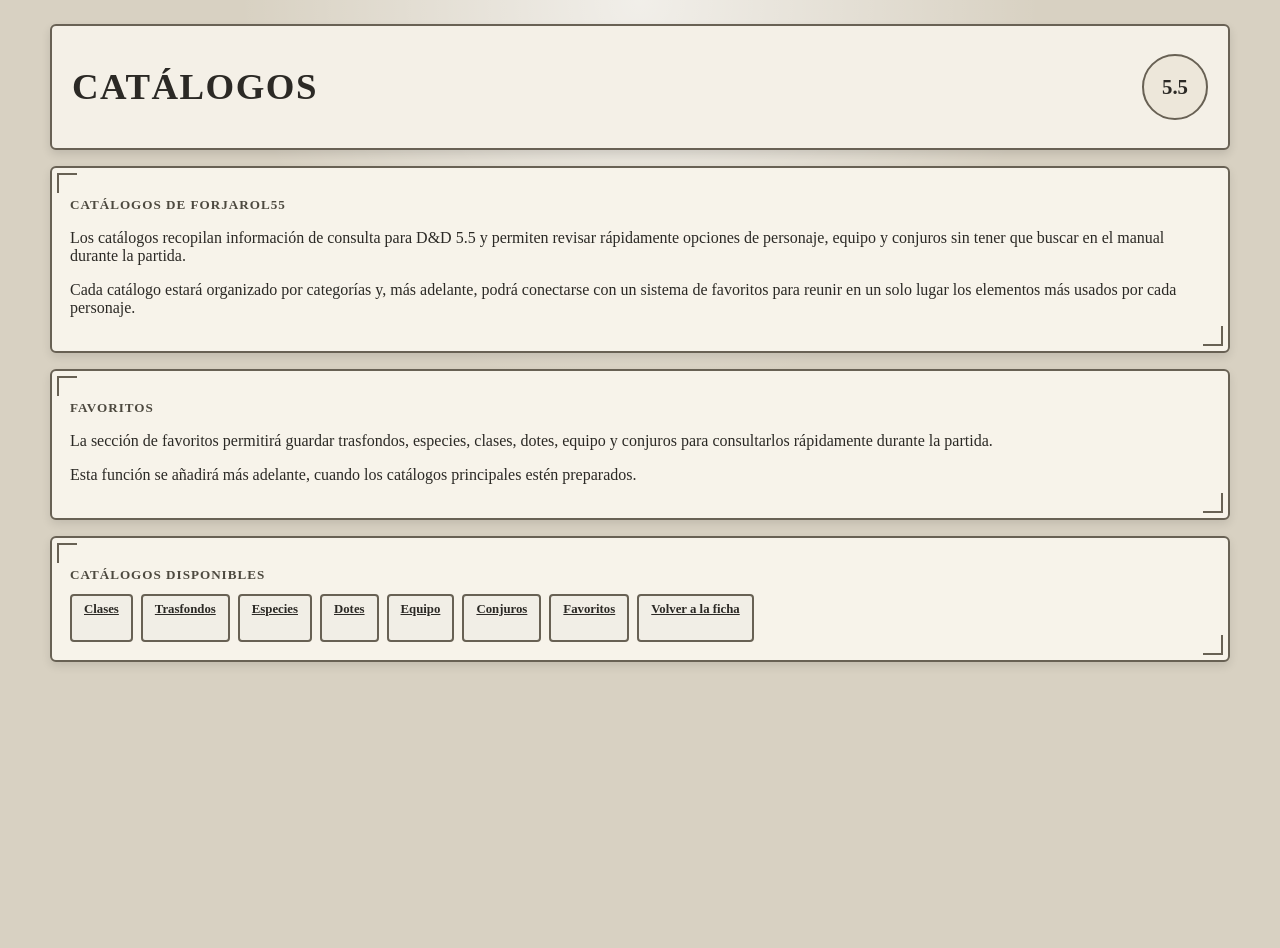
<file: catalogos/catalogos.html>
<!DOCTYPE html>
<html lang="es">
<head>
    <meta charset="UTF-8">
    <meta name="viewport" content="width=device-width, initial-scale=1.0">
    <title>Catálogos ForjaRol55</title>

    <link rel="stylesheet" href="../style.css">
</head>

<body>

    <main class="ficha">

        <header class="cabecera">
            <div>
                <h1>Catálogos</h1>
            </div>

            <div class="marca-edicion">5.5</div>
        </header>

        <section class="panel">

            <h2>Catálogos de ForjaRol55</h2>

            <p>
                Los catálogos recopilan información de consulta para D&D 5.5 y permiten revisar rápidamente opciones de personaje, equipo y conjuros sin tener que buscar en el manual durante la partida.
            </p>

            <p>
                Cada catálogo estará organizado por categorías y, más adelante, podrá conectarse con un sistema de favoritos para reunir en un solo lugar los elementos más usados por cada personaje.
            </p>

        </section>

        <section class="panel">

            <h2>Favoritos</h2>

            <p>
                La sección de favoritos permitirá guardar trasfondos, especies, clases, dotes, equipo y conjuros para consultarlos rápidamente durante la partida.
            </p>

            <p>
                Esta función se añadirá más adelante, cuando los catálogos principales estén preparados.
            </p>

        </section>

        <section class="panel">

            <h2>Catálogos disponibles</h2>

            <div class="acciones-guardado">
                <a href="clases/clases.html" class="boton-importar-ficha">
                    Clases
                </a>

                <a href="trasfondos/trasfondos.html" class="boton-importar-ficha">
                    Trasfondos
                </a>

                <a href="especies/especies.html" class="boton-importar-ficha">
                    Especies
                </a>

                <a href="dotes/dotes.html" class="boton-importar-ficha">
                    Dotes
                </a>

                <a href="equipo/equipo.html" class="boton-importar-ficha">
                    Equipo
                </a>

                <a href="conjuros/conjuros.html" class="boton-importar-ficha">
                    Conjuros
                </a>

                <a href="favoritos/favoritos.html" class="boton-importar-ficha">
                    Favoritos
                </a>

                <a href="../index.html" class="boton-importar-ficha">
                    Volver a la ficha
                </a>
            </div>

        </section>

    </main>

</body>
</html>
</file>
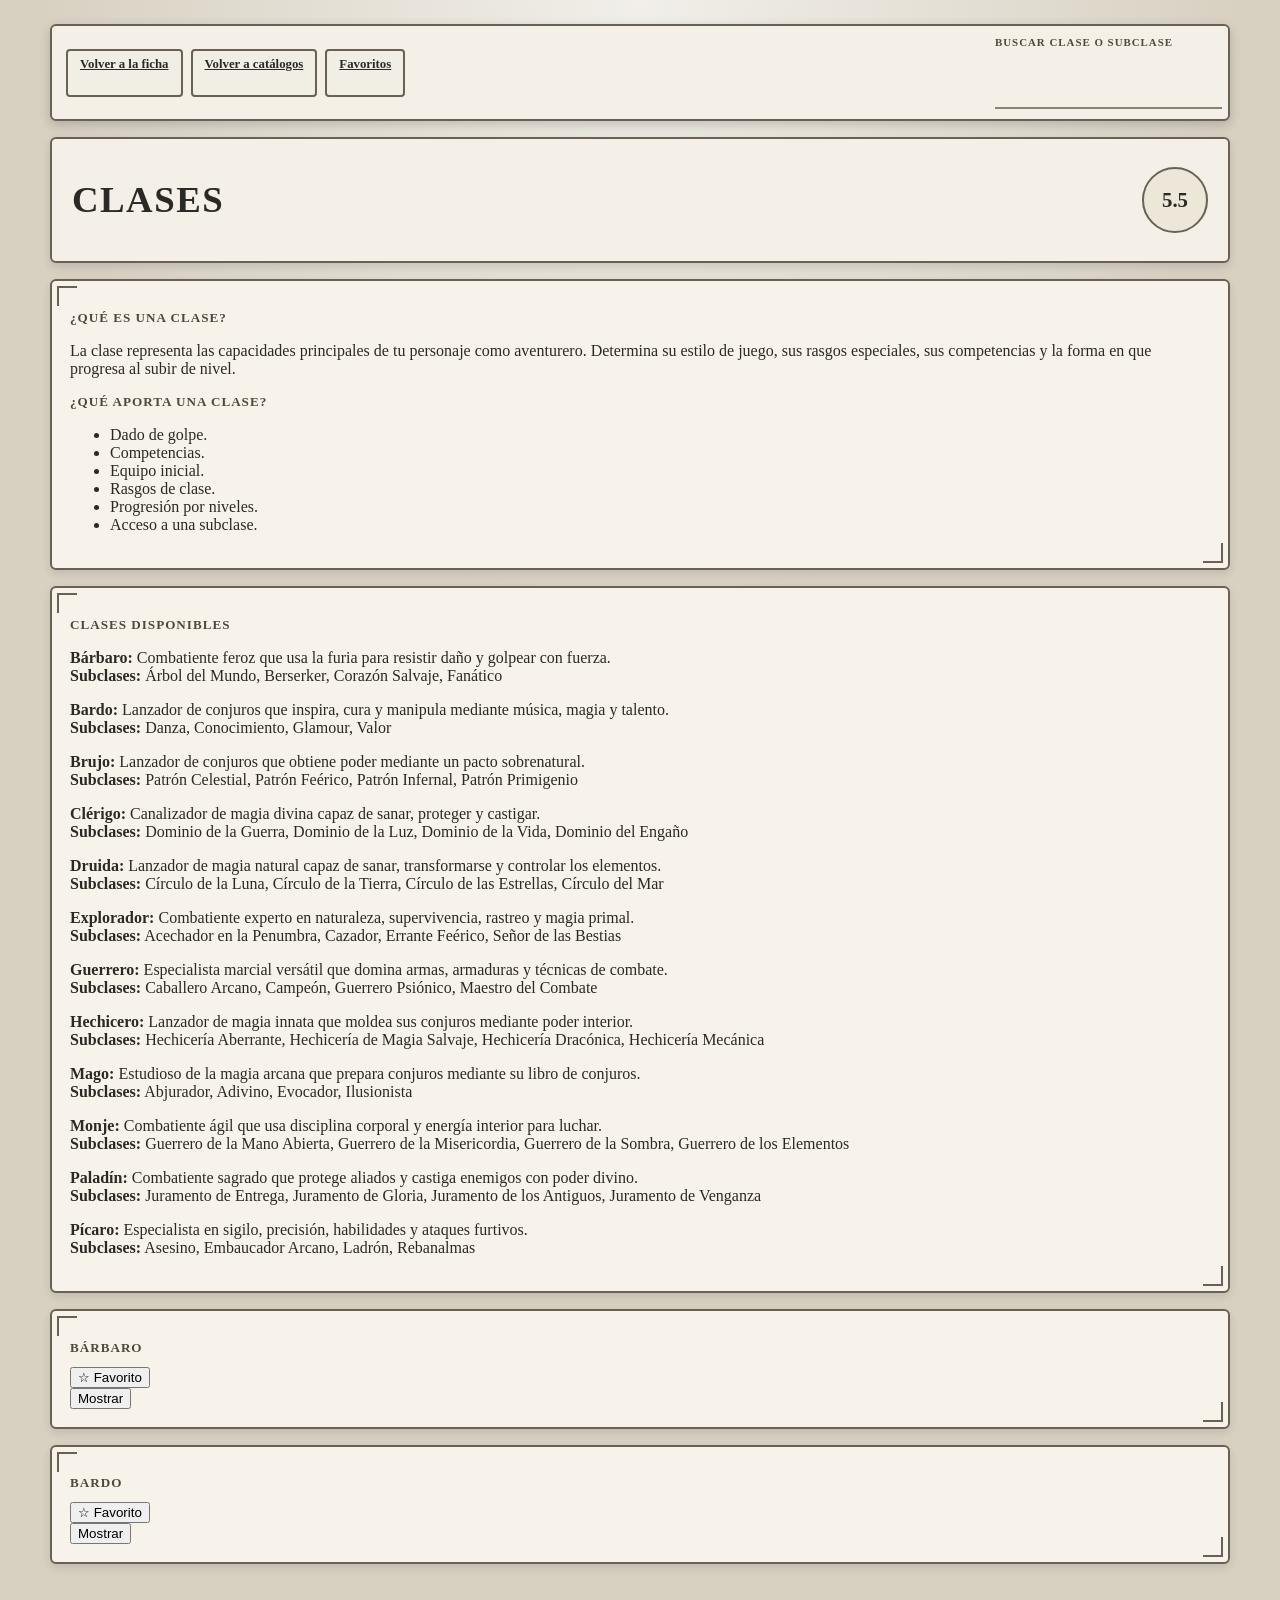
<file: catalogos/clases/clases.html>
<!DOCTYPE html>
<html lang="es">
<head>
    <meta charset="UTF-8">
    <meta name="viewport" content="width=device-width, initial-scale=1.0">
    <title>Clases | ForjaRol55</title>

    <link rel="stylesheet" href="../../style.css">
</head>

<body>

    <main class="ficha">

        <section class="barra-guardado">

            <div class="barra-guardado-ficha">

                <div class="acciones-guardado">
                    <a href="../../index.html" class="boton-importar-ficha">
                        Volver a la ficha
                    </a>

                    <a href="../catalogos.html" class="boton-importar-ficha">
                        Volver a catálogos
                    </a>

                    <a href="../favoritos/favoritos.html" class="boton-importar-ficha">
                        Favoritos
                    </a>
                </div>

                <div class="campo">
                    <label for="buscadorClases">Buscar clase o subclase</label>

                    <input
                        type="text"
                        id="buscadorClases"
                        autocomplete="off"
                    >
                </div>

            </div>

        </section>

        <header class="cabecera">
            <div>
                <h1>Clases</h1>
            </div>

            <div class="marca-edicion">5.5</div>
        </header>

        <section class="panel" id="introduccionClases"></section>

        <section class="panel" id="resumenClases"></section>

        <section class="catalogo-acordeon" id="listaClases"></section>

    </main>

    <script src="clases.js"></script>
    <script src="clases-catalogo.js"></script>

</body>
</html>
</file>
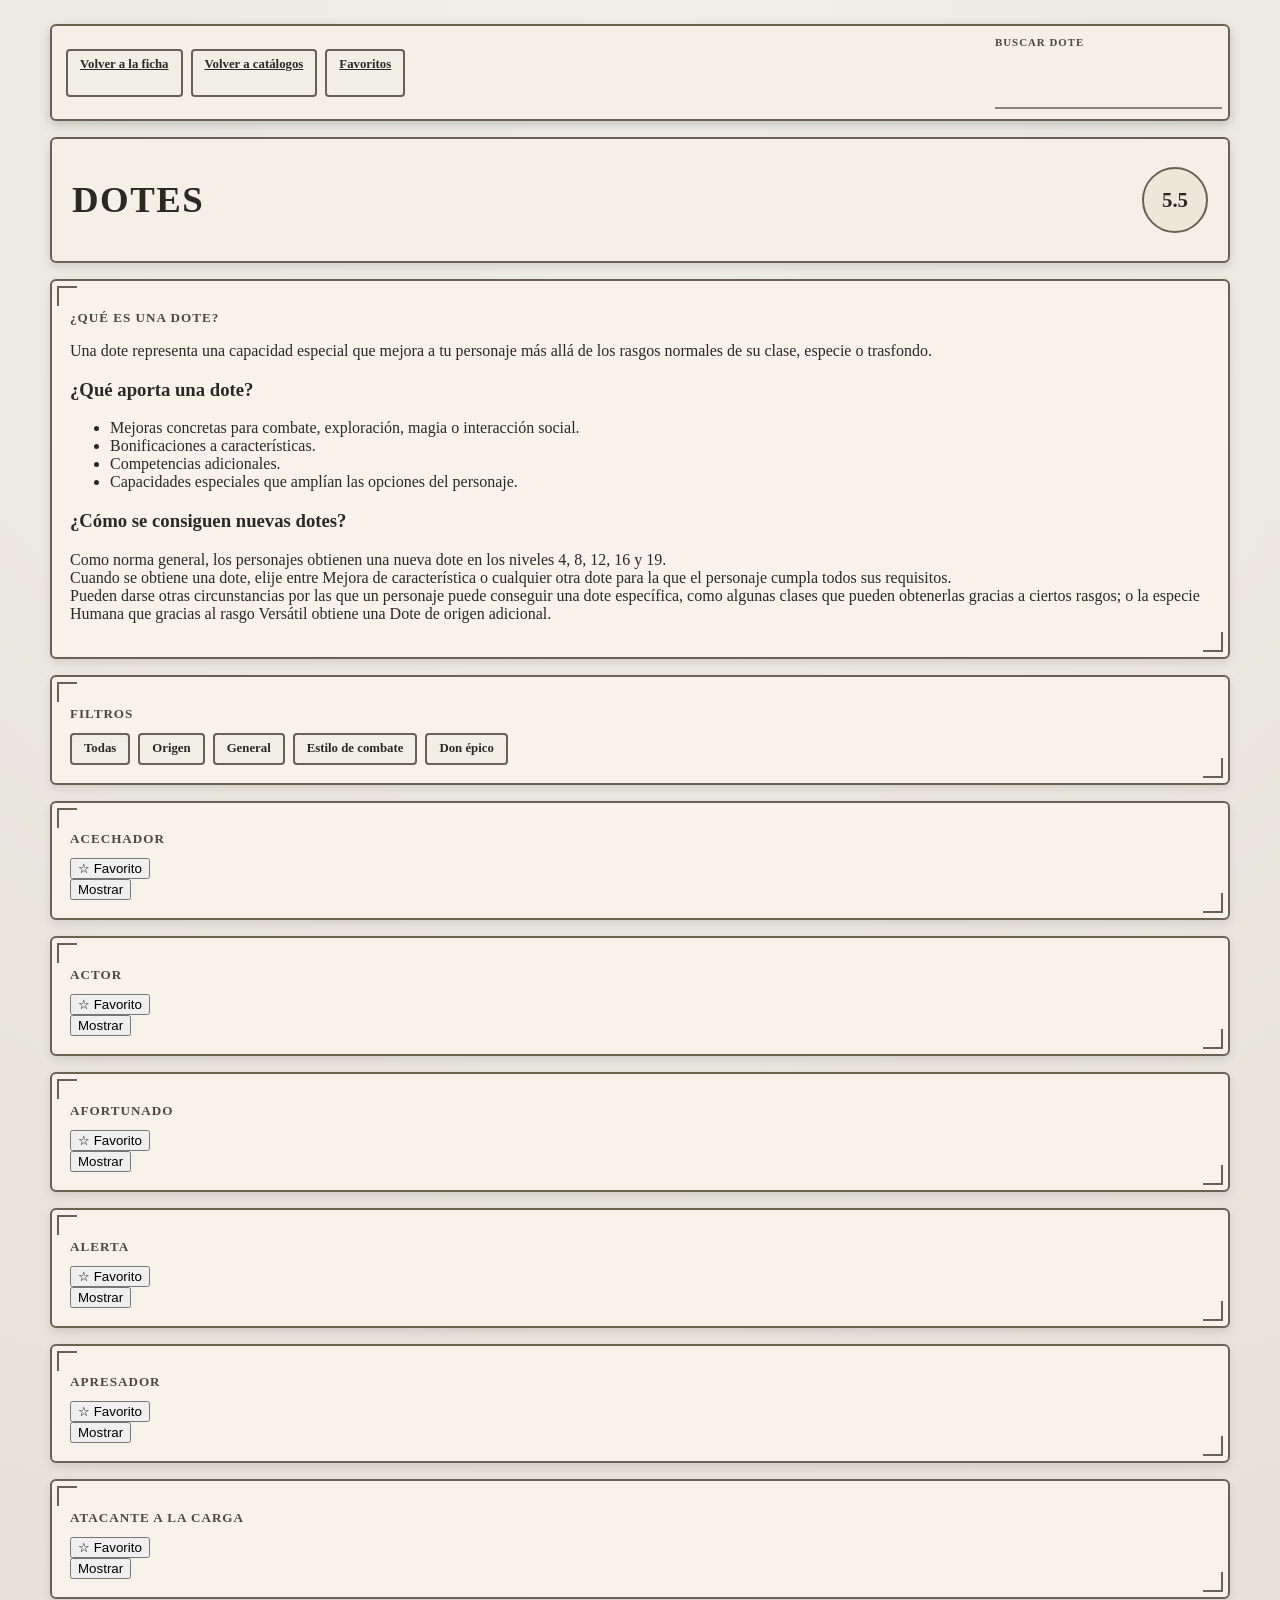
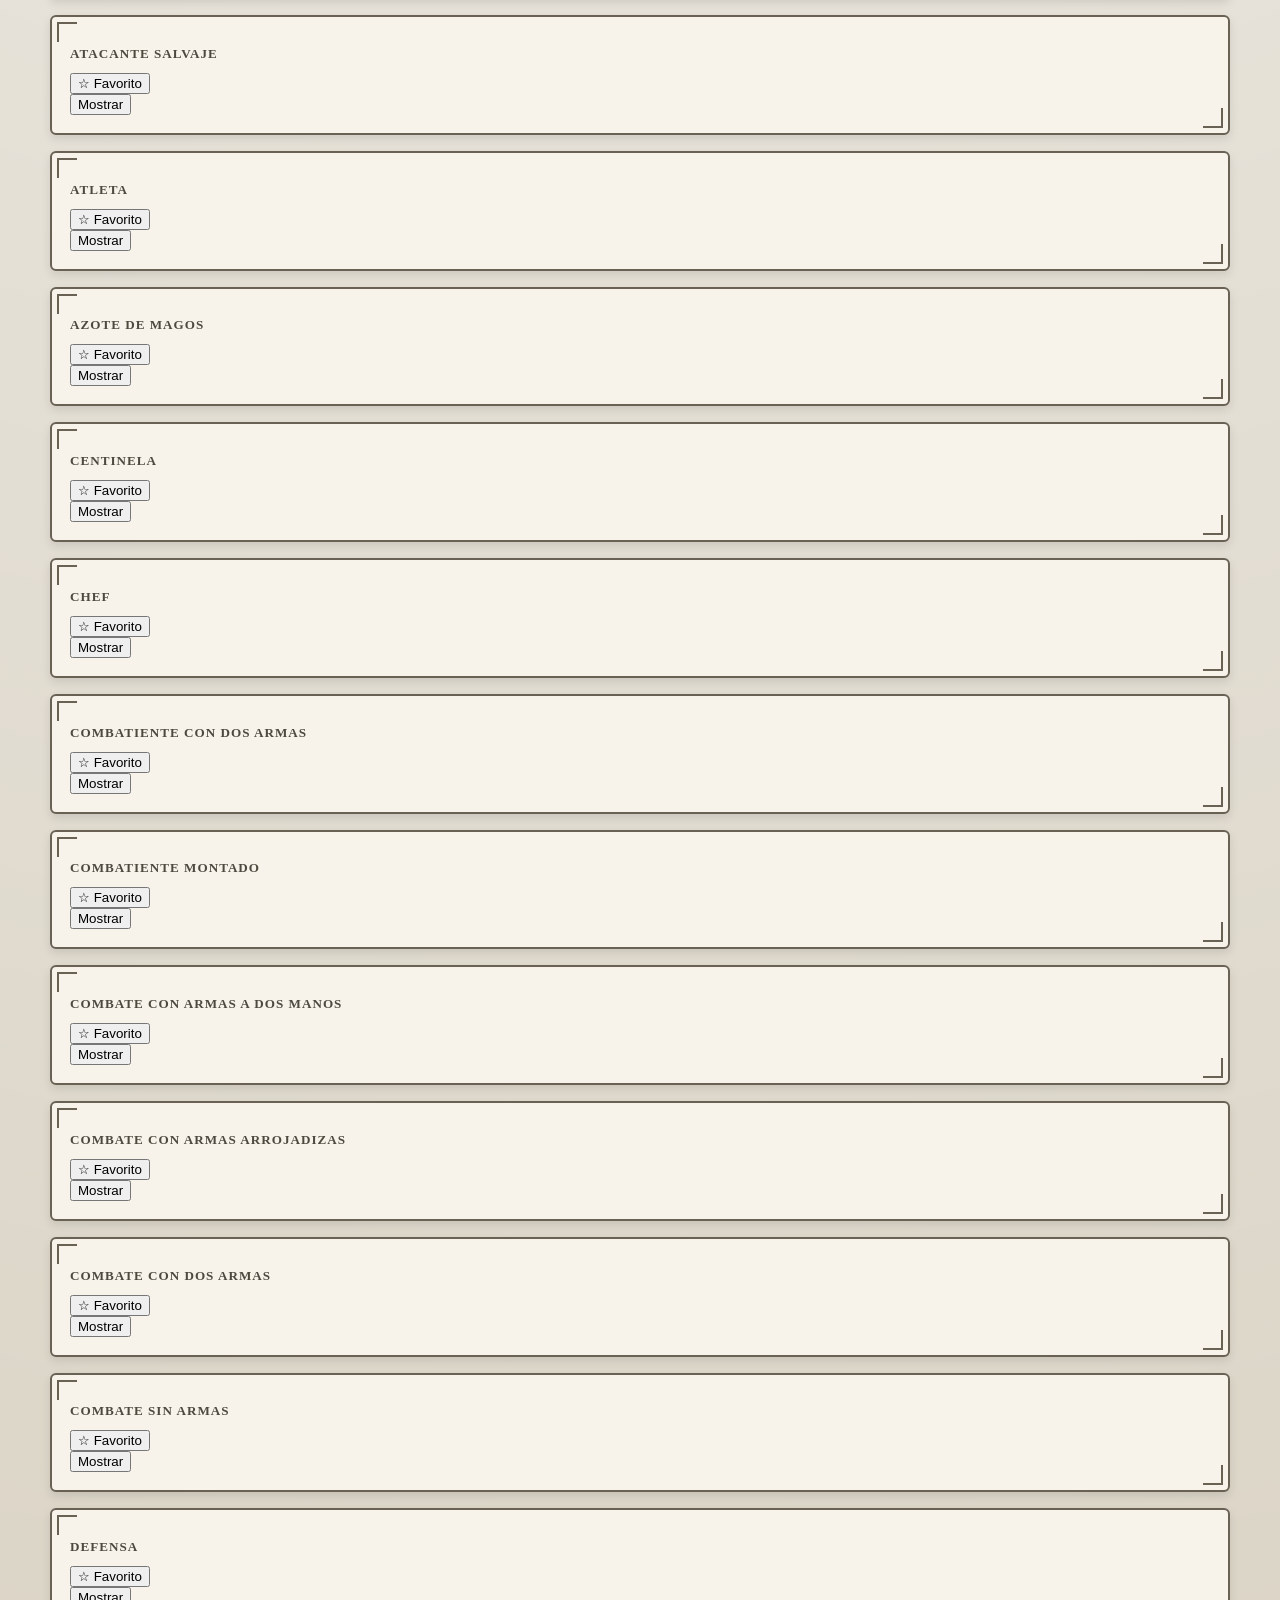
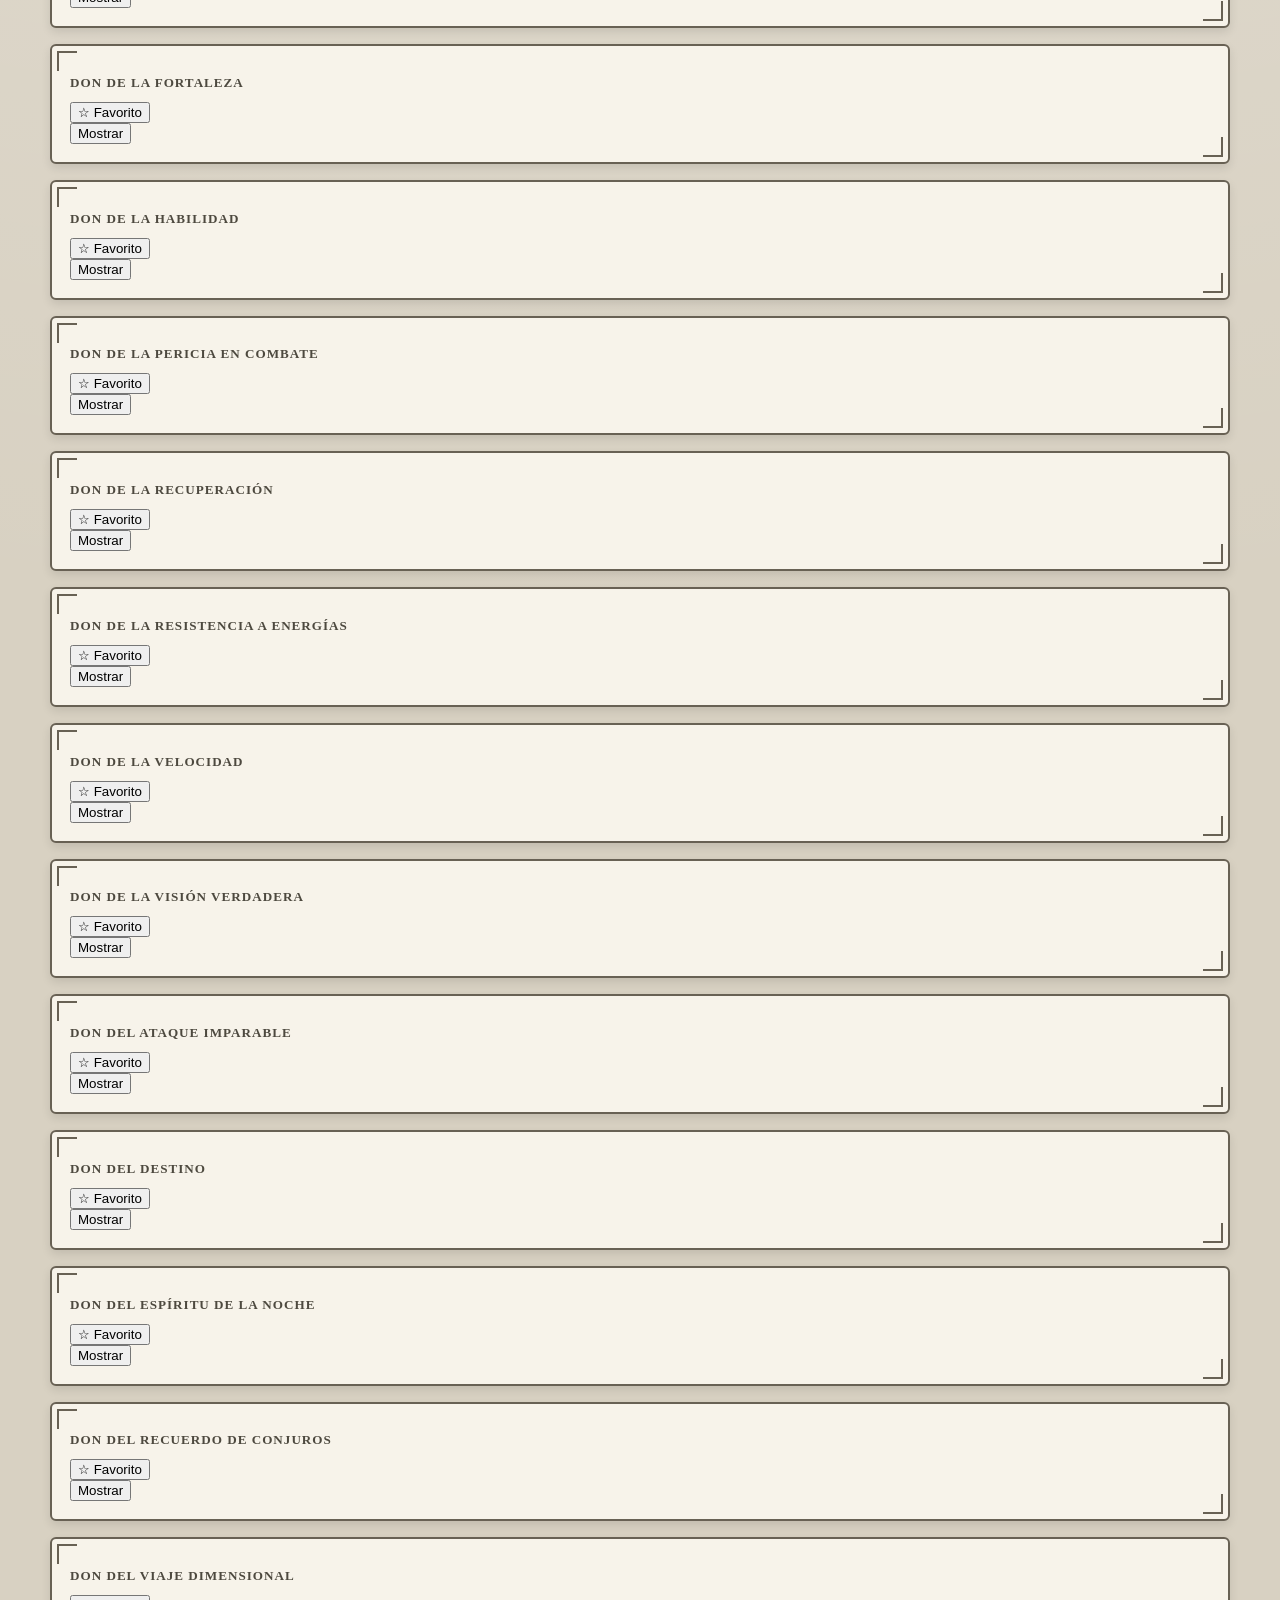
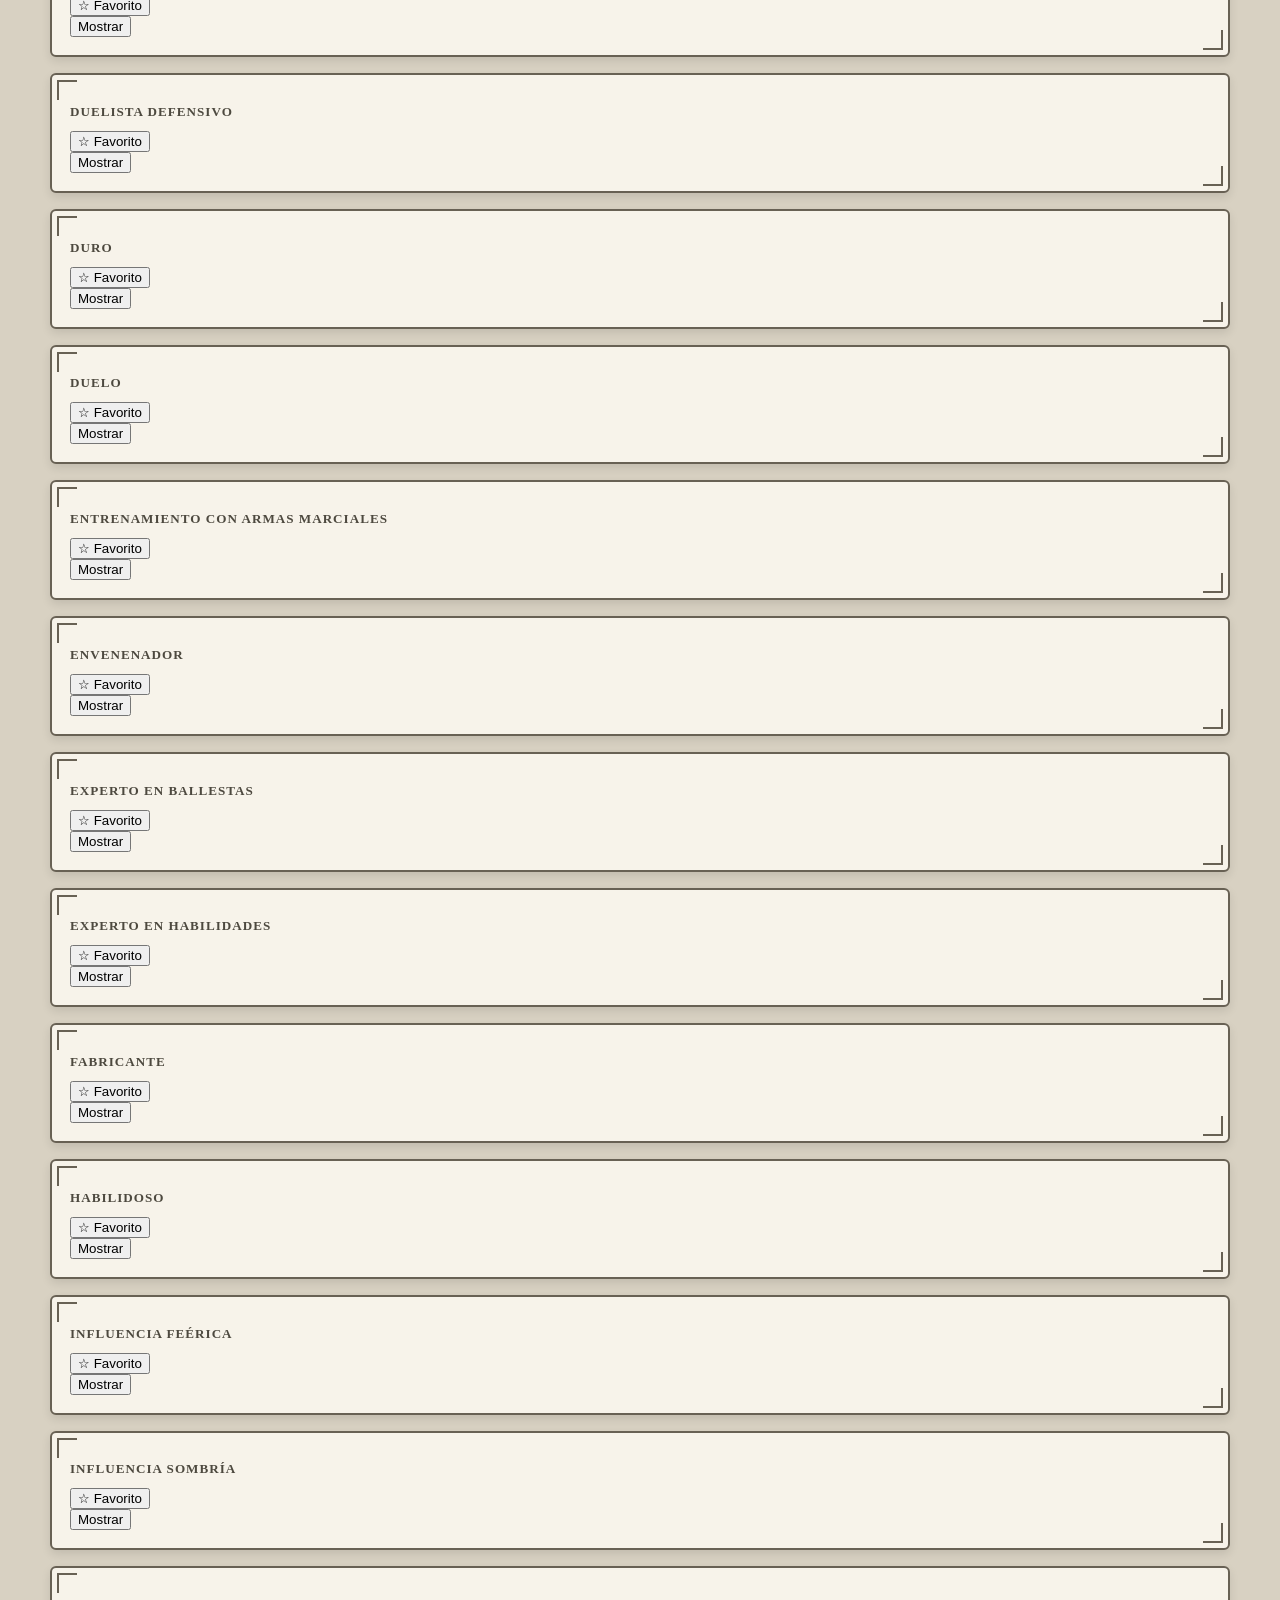
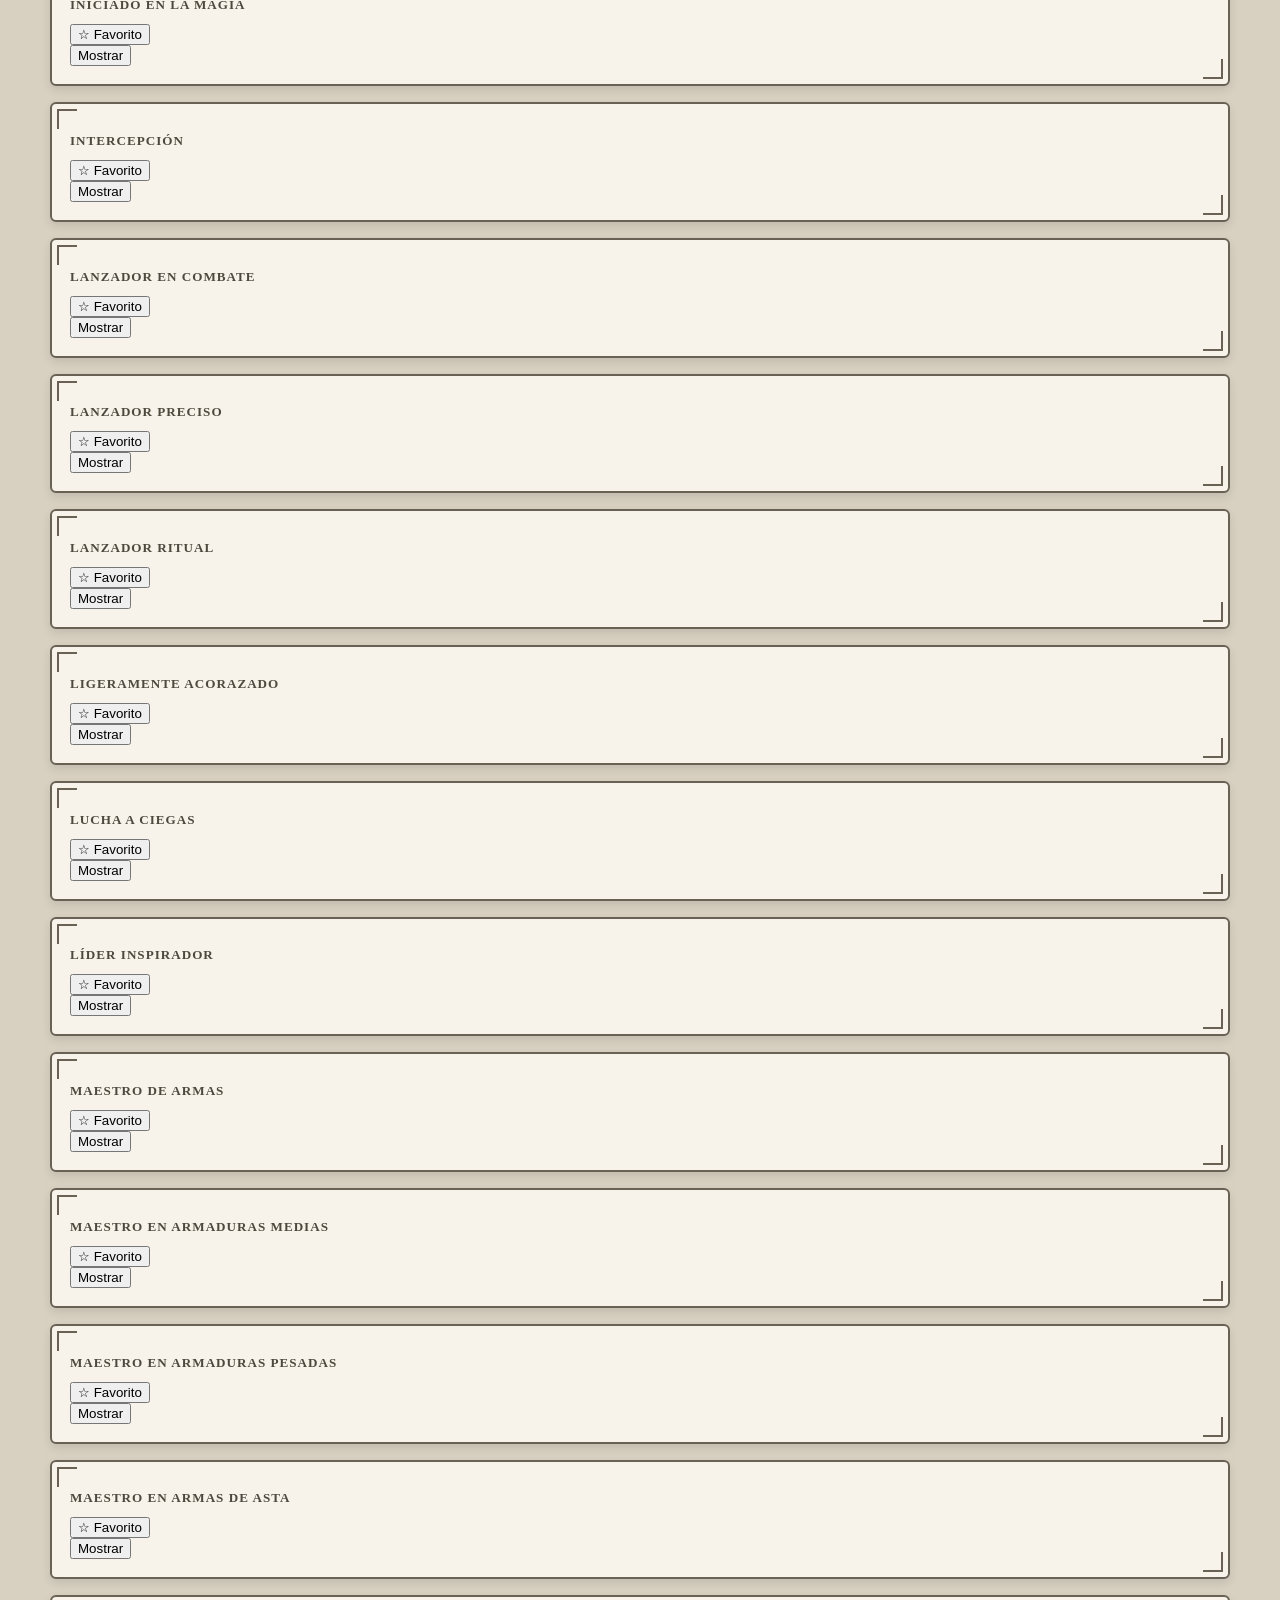
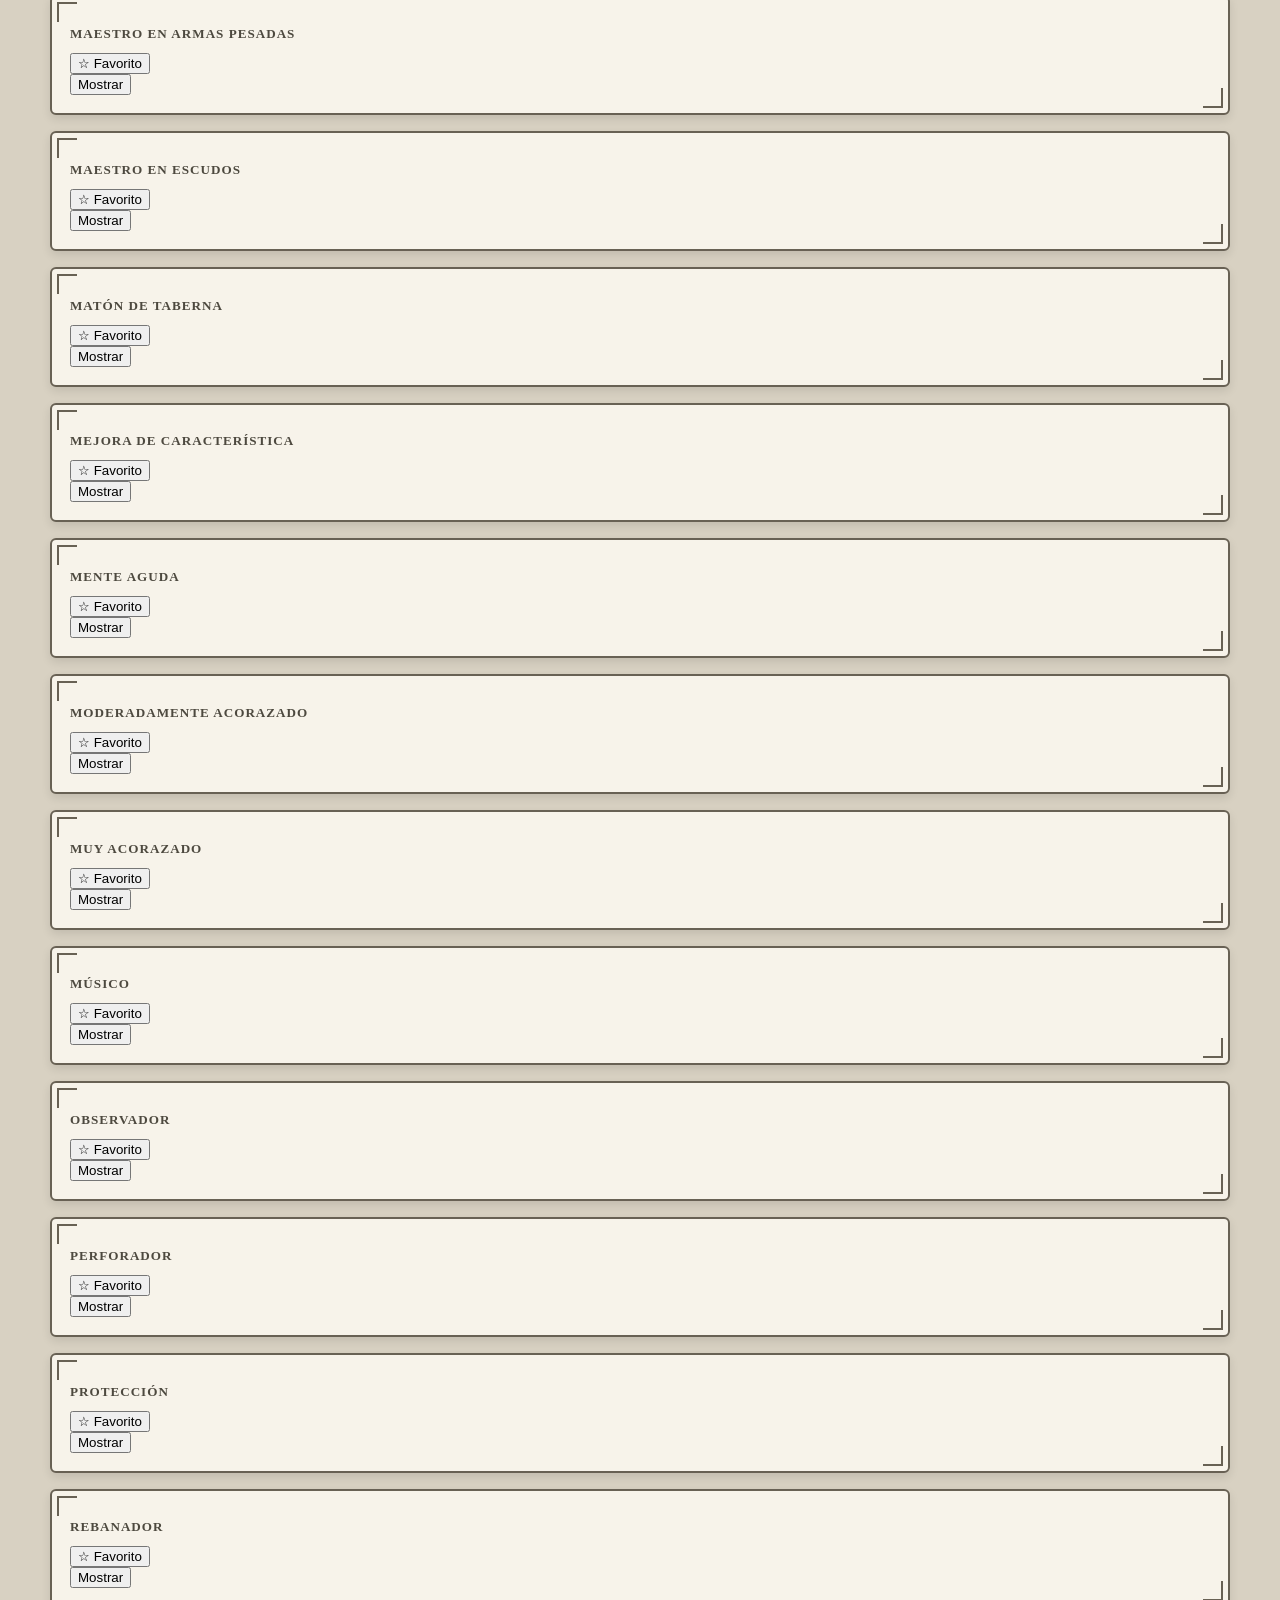
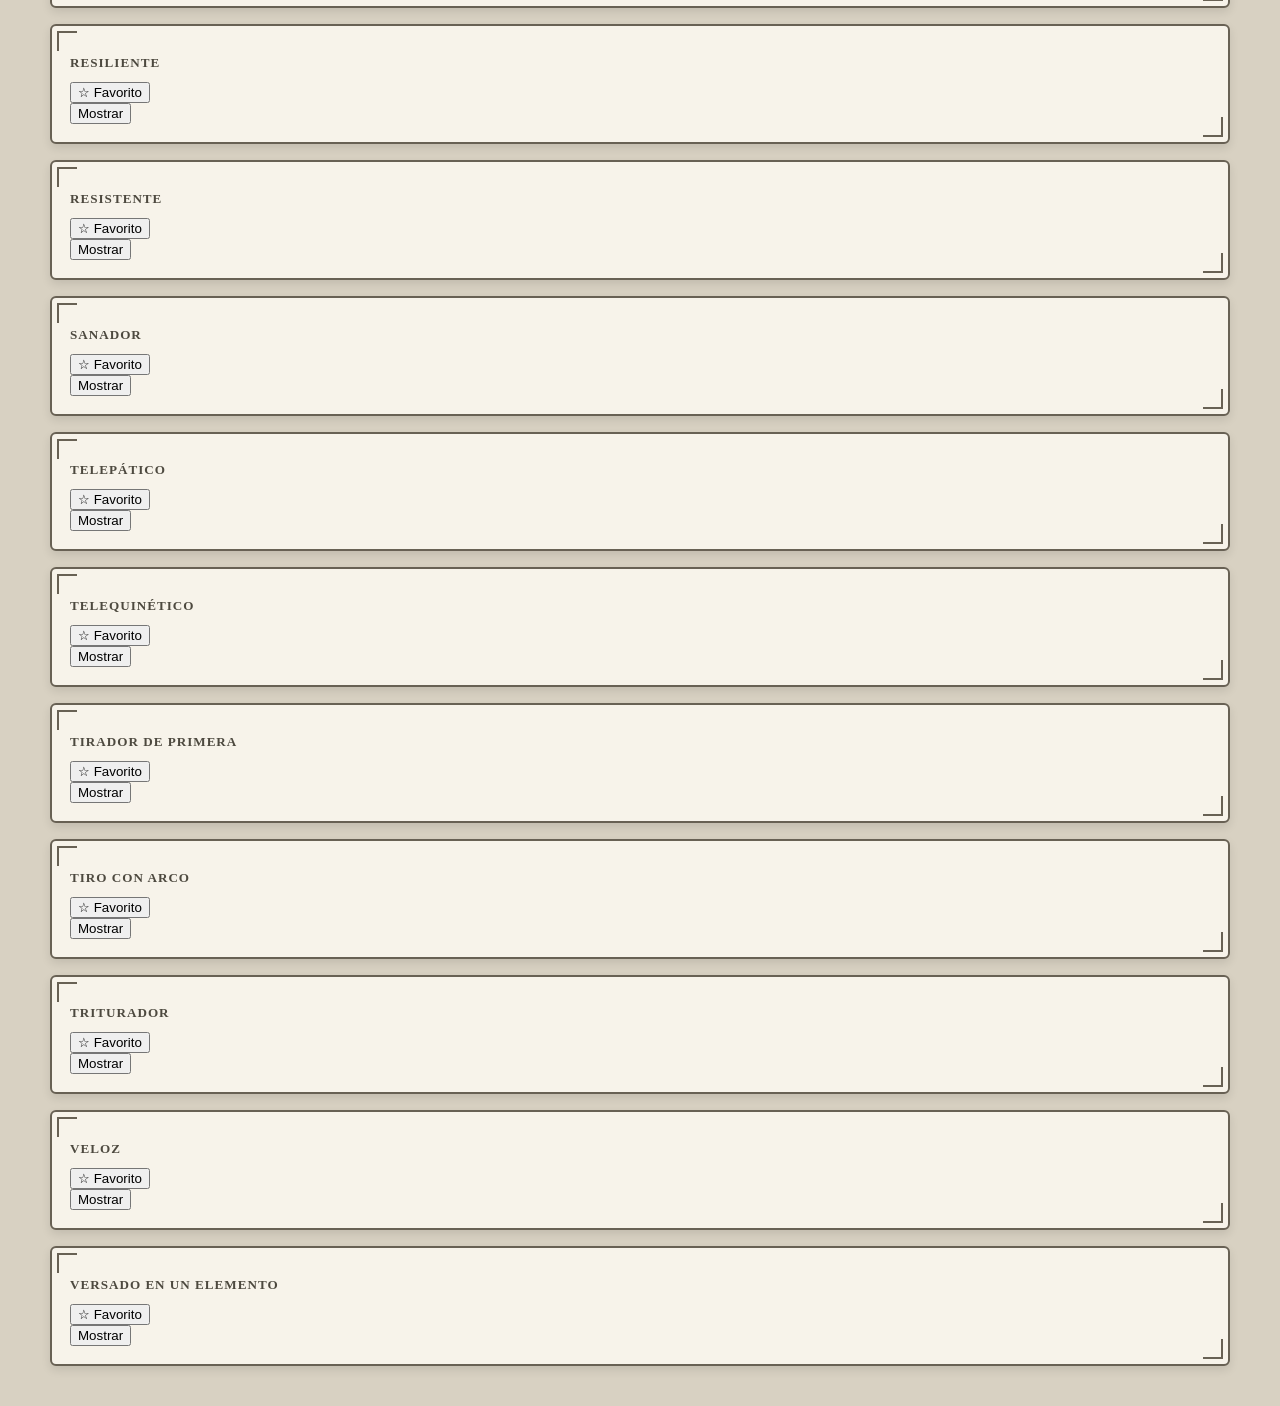
<file: catalogos/dotes/dotes.html>
<!DOCTYPE html>
<html lang="es">
<head>
    <meta charset="UTF-8">
    <meta name="viewport" content="width=device-width, initial-scale=1.0">
    <title>Dotes - ForjaRol55</title>

    <link rel="stylesheet" href="../../style.css">
</head>

<body>

    <main class="ficha">

        <section class="barra-guardado">

            <div class="barra-guardado-ficha">

                <div class="acciones-guardado">
                    <a href="../../index.html" class="boton-importar-ficha">
                        Volver a la ficha
                    </a>

                    <a href="../catalogos.html" class="boton-importar-ficha">
                        Volver a catálogos
                    </a>

                    <a href="../favoritos/favoritos.html" class="boton-importar-ficha">
                        Favoritos
                    </a>
                </div>

                <div class="campo">
                    <label for="buscadorDotes">Buscar dote</label>

                    <input
                        type="text"
                        id="buscadorDotes"
                        autocomplete="off"
                    >
                </div>

            </div>

        </section>

        <header class="cabecera">
            <div>
                <h1>Dotes</h1>
            </div>

            <div class="marca-edicion">5.5</div>
        </header>

        <section class="panel">

            <h2>¿Qué es una dote?</h2>

            <p>
                Una dote representa una capacidad especial que mejora a tu personaje más allá de los rasgos normales de su clase, especie o trasfondo.
            </p>

            <h3>¿Qué aporta una dote?</h3>

            <ul>
                <li>Mejoras concretas para combate, exploración, magia o interacción social.</li>
                <li>Bonificaciones a características.</li>
                <li>Competencias adicionales.</li>
                <li>Capacidades especiales que amplían las opciones del personaje.</li>
            </ul>

            <h3>¿Cómo se consiguen nuevas dotes?</h3>

            <p>
                Como norma general, los personajes obtienen una nueva dote en los niveles 4, 8, 12, 16 y 19.<br>
                Cuando se obtiene una dote, elije entre Mejora de característica o cualquier otra dote para la que el personaje cumpla todos sus requisitos.<br>
                Pueden darse otras circunstancias por las que un personaje puede conseguir una dote específica, como algunas clases que pueden obtenerlas gracias a ciertos rasgos; o la especie Humana que gracias al rasgo Versátil obtiene una Dote de origen adicional.<br>
            </p>

        </section>

        <section class="panel">

            <h2>Filtros</h2>

            <div class="acciones-guardado filtros-catalogo">
                <button type="button" class="boton-importar-ficha filtro-dote activo" data-categoria="Todas">
                    Todas
                </button>

                <button type="button" class="boton-importar-ficha filtro-dote" data-categoria="Origen">
                    Origen
                </button>

                <button type="button" class="boton-importar-ficha filtro-dote" data-categoria="General">
                    General
                </button>

                <button type="button" class="boton-importar-ficha filtro-dote" data-categoria="Estilo de combate">
                    Estilo de combate
                </button>

                <button type="button" class="boton-importar-ficha filtro-dote" data-categoria="Don épico">
                    Don épico
                </button>
            </div>

        </section>

        <section class="catalogo-acordeon" id="listaDotes"></section>

    </main>

    <script src="dotes.js"></script>
    <script src="dotes-catalogo.js"></script>

</body>
</html>
</file>
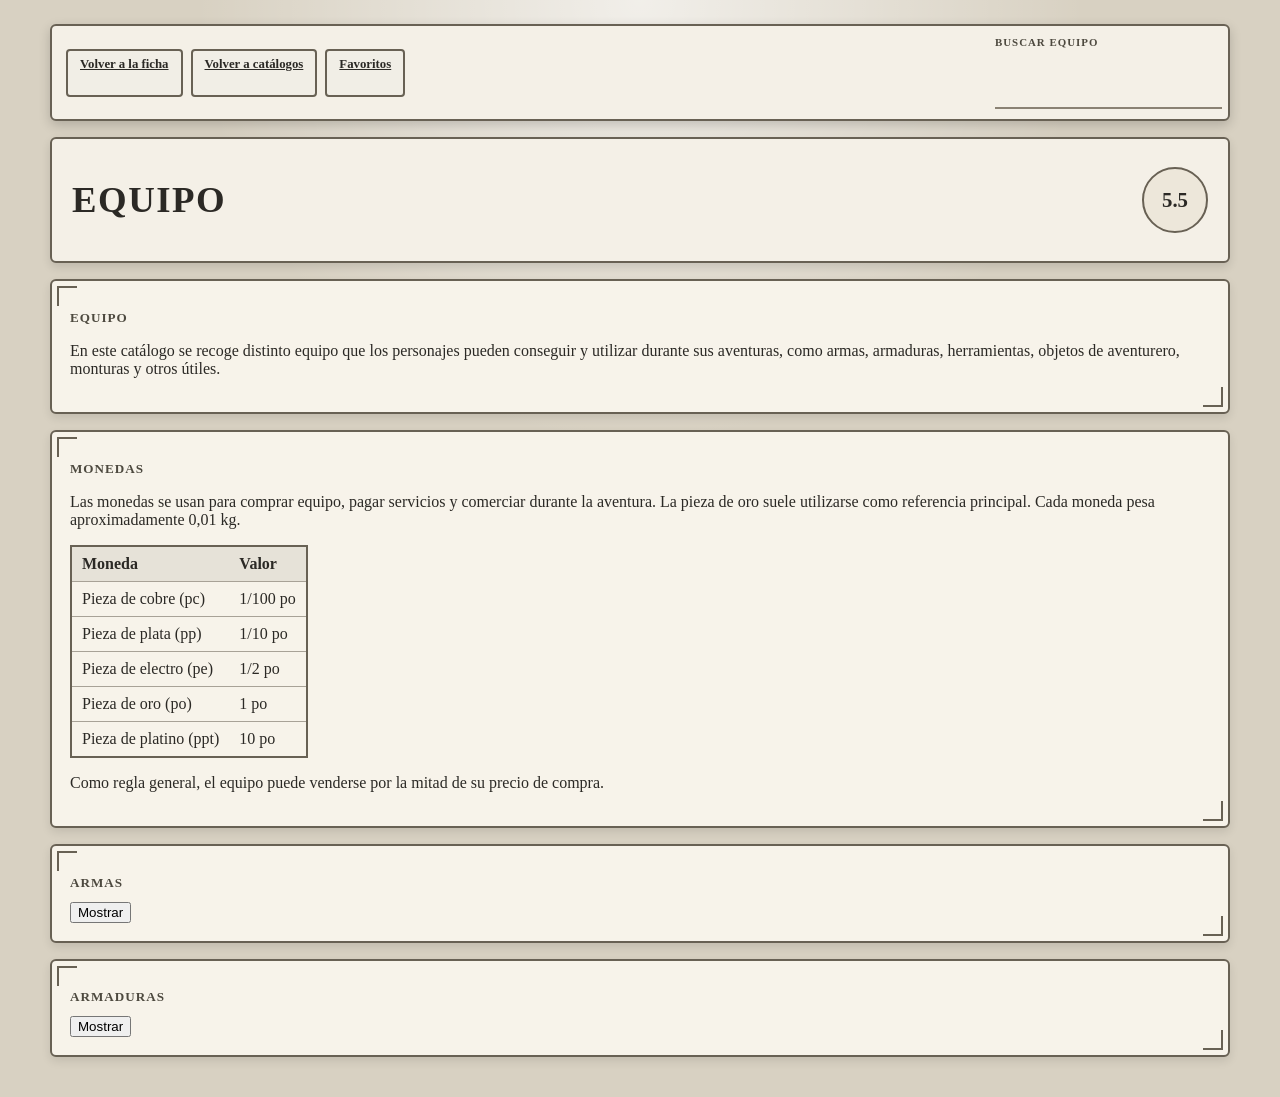
<file: catalogos/equipo/equipo.html>
<!DOCTYPE html>
<html lang="es">
<head>
    <meta charset="UTF-8">
    <meta name="viewport" content="width=device-width, initial-scale=1.0">
    <title>Equipo | ForjaRol55</title>

    <link rel="stylesheet" href="../../style.css">
</head>

<body>

    <main class="ficha">

        <section class="barra-guardado">

            <div class="barra-guardado-ficha">

                <div class="acciones-guardado">
                    <a href="../../index.html" class="boton-importar-ficha">
                        Volver a la ficha
                    </a>

                    <a href="../catalogos.html" class="boton-importar-ficha">
                        Volver a catálogos
                    </a>

                    <a href="../favoritos/favoritos.html" class="boton-importar-ficha">
                        Favoritos
                    </a>
                </div>

                <div class="campo">
                    <label for="buscadorEquipo">Buscar equipo</label>

                    <input
                        type="text"
                        id="buscadorEquipo"
                        autocomplete="off"
                    >
                </div>

            </div>

        </section>

        <header class="cabecera">
            <div>
                <h1>Equipo</h1>
            </div>

            <div class="marca-edicion">5.5</div>
        </header>

        <section class="panel" id="introduccionEquipo"></section>

        <section class="panel" id="monedasEquipo"></section>

        <section class="catalogo-acordeon" id="listaEquipo"></section>

    </main>

    <script src="equipo.js"></script>
    <script src="equipo-catalogo.js"></script>

</body>
</html>
</file>
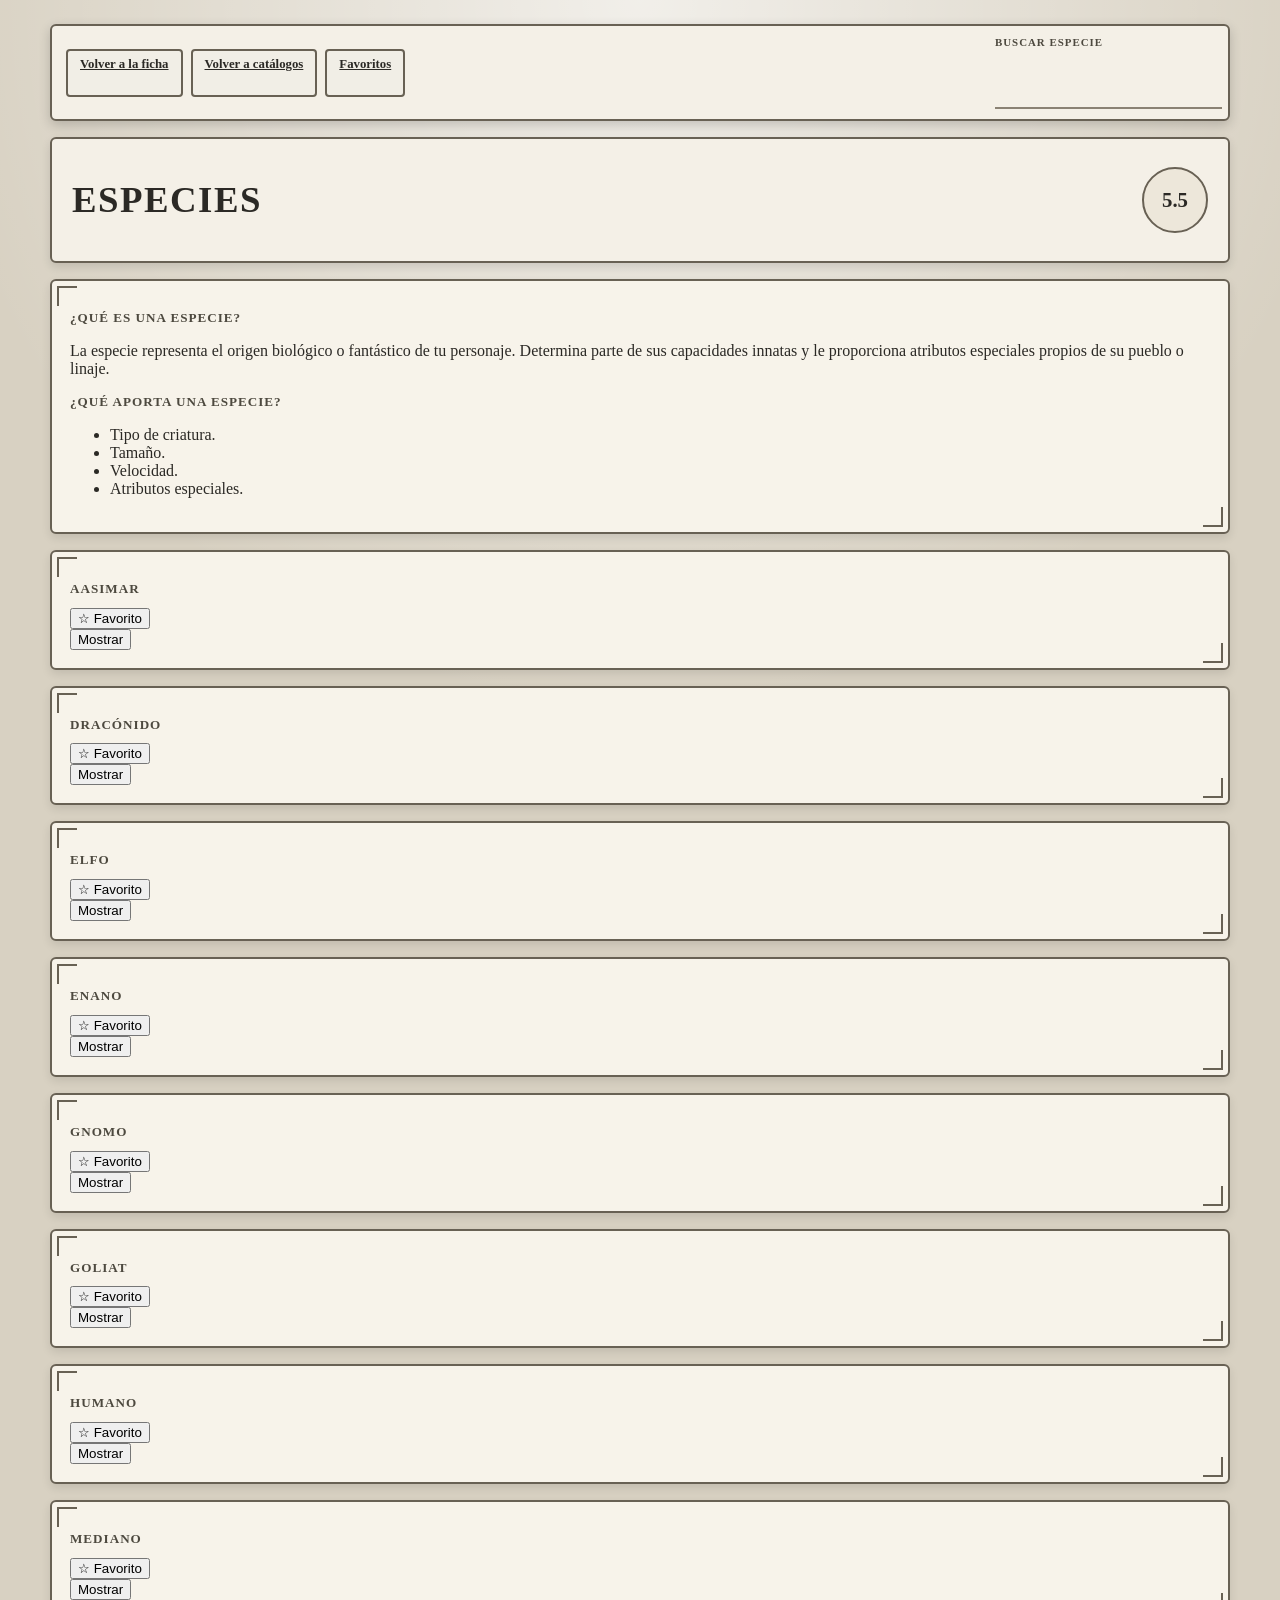
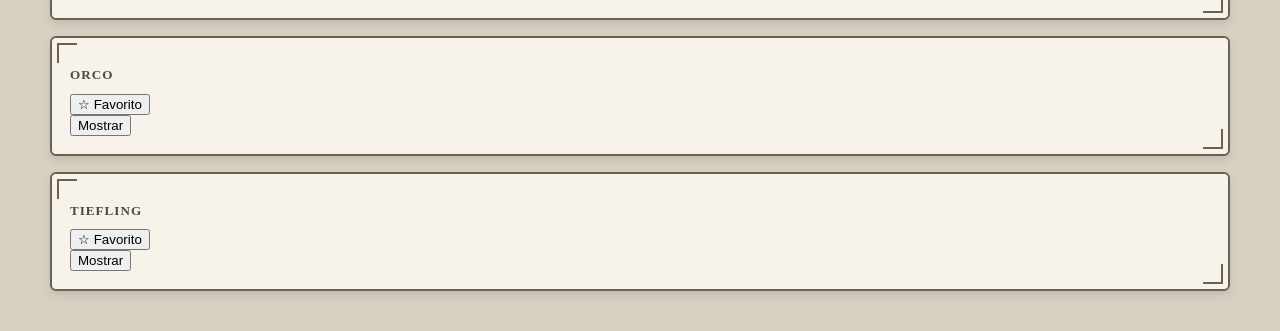
<file: catalogos/especies/especies.html>
<!DOCTYPE html>
<html lang="es">
<head>
    <meta charset="UTF-8">
    <meta name="viewport" content="width=device-width, initial-scale=1.0">
    <title>Especies | ForjaRol55</title>

    <link rel="stylesheet" href="../../style.css">
</head>

<body>

    <main class="ficha">

        <section class="barra-guardado">

            <div class="barra-guardado-ficha">

                <div class="acciones-guardado">
                    <a href="../../index.html" class="boton-importar-ficha">
                        Volver a la ficha
                    </a>

                    <a href="../catalogos.html" class="boton-importar-ficha">
                        Volver a catálogos
                    </a>

                    <a href="../favoritos/favoritos.html" class="boton-importar-ficha">
                        Favoritos
                    </a>
                </div>

                <div class="campo">
                    <label for="buscadorEspecies">Buscar especie</label>

                    <input
                        type="text"
                        id="buscadorEspecies"
                        autocomplete="off"
                    >
                </div>

            </div>

        </section>

        <header class="cabecera">
            <div>
                <h1>Especies</h1>
            </div>

            <div class="marca-edicion">5.5</div>
        </header>

        <section class="panel" id="introduccionEspecies"></section>

        <section class="catalogo-acordeon" id="listaEspecies"></section>

    </main>

    <script src="especies.js"></script>
    <script src="especies-catalogo.js"></script>

</body>
</html>
</file>
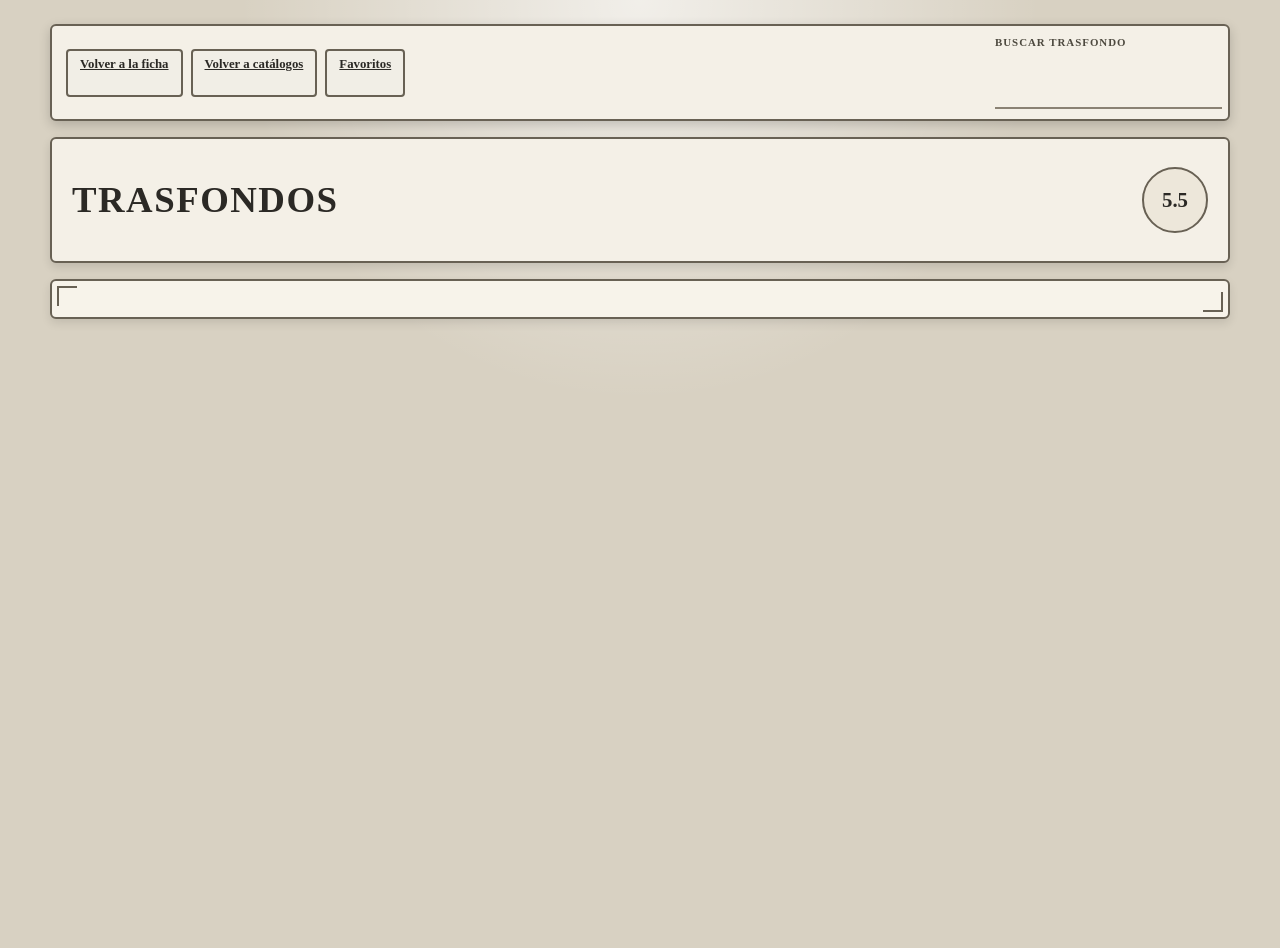
<file: catalogos/trasfondos/trasfondos.html>
<!DOCTYPE html>
<html lang="es">
<head>
    <meta charset="UTF-8">
    <meta name="viewport" content="width=device-width, initial-scale=1.0">
    <title>Trasfondos | ForjaRol55</title>

    <link rel="stylesheet" href="../../style.css">
</head>

<body>

    <main class="ficha">

        <section class="barra-guardado">

            <div class="barra-guardado-ficha">

                <div class="acciones-guardado">
                    <a href="../../index.html" class="boton-importar-ficha">
                        Volver a la ficha
                    </a>

                    <a href="../catalogos.html" class="boton-importar-ficha">
                        Volver a catálogos
                    </a>

                    <a href="../favoritos/favoritos.html" class="boton-importar-ficha">
                        Favoritos
                    </a>
                </div>

                <div class="campo">
                    <label for="buscadorTrasfondos">Buscar trasfondo</label>

                    <input
                        type="text"
                        id="buscadorTrasfondos"
                        autocomplete="off"
                    >
                </div>

            </div>

        </section>

        <header class="cabecera">
            <div>
                <h1>Trasfondos</h1>
            </div>

            <div class="marca-edicion">5.5</div>
        </header>

        <section class="panel" id="reglaAumentosTrasfondo"></section>

        <section class="catalogo-acordeon" id="listaTrasfondos"></section>

    </main>

    <script src="trasfondos.js"></script>
    <script src="trasfondos-catalogo.js"></script>

</body>
</html>
</file>
<file: style.css>
```css
* {
    margin: 0;
    padding: 0;
    box-sizing: border-box;
}

body {
    min-height: 100vh;

    background:
        radial-gradient(circle at top, rgba(255,255,255,0.65), transparent 35%),
        #d8d1c2;

    color: #2b2925;

    font-family: Georgia, "Times New Roman", serif;

    padding: 16px;
}

.ficha {
    max-width: 1180px;
    margin: 0 auto;
}

.barra-guardado {
    position: sticky;
    top: 0;

    z-index: 1000;

    display: flex;
    justify-content: space-between;
    align-items: stretch;

    gap: 12px;

    margin-bottom: 16px;
}

.barra-guardado-ficha,
.barra-guardado-catalogos {
    display: flex;
    align-items: center;

    gap: 12px;

    background: #f4f0e7;

    border: 2px solid #686154;
    border-radius: 6px;

    padding: 10px 14px;

    box-shadow: 0 4px 12px rgba(0,0,0,0.18);
}

.barra-guardado-ficha {
    flex: 1;
    justify-content: space-between;
}

.barra-guardado-catalogos {
    flex-shrink: 0;
}

.estado-guardado {
    font-size: 0.9rem;
    font-weight: bold;

    color: #4d493f;
}

.acciones-guardado {
    display: flex;
    align-items: center;

    gap: 8px;
}

.acciones-guardado button,
.boton-importar-ficha {
    min-height: 32px;

    padding: 6px 12px;

    background: #f1eee6;

    border: 2px solid #686154;
    border-radius: 4px;

    color: #2b2925;

    font-family: Georgia, "Times New Roman", serif;
    font-size: 0.8rem;
    font-weight: bold;

    cursor: pointer;
}

.acciones-guardado button:hover,
.boton-importar-ficha:hover {
    background: #ebe2d2;
}

.cabecera {
    display: flex;
    justify-content: space-between;
    align-items: center;
    gap: 16px;

    background: #f4f0e7;

    border: 2px solid #686154;
    border-radius: 6px;

    padding: 18px 20px;
    margin-bottom: 16px;

    box-shadow: 0 4px 10px rgba(0,0,0,0.12);
}

h1 {
    text-transform: uppercase;
    letter-spacing: 1.5px;

    font-size: clamp(1.45rem, 5vw, 2.3rem);
    line-height: 1;
}

h2 {
    text-transform: uppercase;
    letter-spacing: 1px;

    font-size: 0.82rem;

    color: #4d493f;
}

.marca-edicion {
    width: 62px;
    height: 62px;

    border: 2px solid #686154;
    border-radius: 50%;

    display: flex;
    align-items: center;
    justify-content: center;

    background: #ede7da;

    font-size: 1.3rem;
    font-weight: bold;
}

.panel {
    position: relative;

    background: #f7f3ea;

    border: 2px solid #686154;
    border-radius: 6px;

    padding: 18px;
    margin-bottom: 16px;

    box-shadow: 0 4px 10px rgba(0,0,0,0.10);
}

.panel::before,
.panel::after {
    content: "";

    position: absolute;

    width: 18px;
    height: 18px;

    border-color: #686154;
    border-style: solid;
}

.panel::before {
    top: 5px;
    left: 5px;

    border-width: 2px 0 0 2px;
}

.panel::after {
    right: 5px;
    bottom: 5px;

    border-width: 0 2px 2px 0;
}

.datos-personaje {
    display: grid;

    grid-template-columns: repeat(2, 1fr);

    gap: 14px;
}

.campo-nombre {
    grid-column: span 2;
}

.campo {
    display: flex;
    flex-direction: column;

    gap: 5px;
}

label {
    text-transform: uppercase;
    letter-spacing: 1px;

    font-size: 0.68rem;
    font-weight: bold;

    color: #4d493f;
}

.nota-label {
    text-transform: none;

    font-size: 0.68rem;
    font-weight: normal;

    letter-spacing: 0;

    opacity: 0.75;
}

input,
select,
textarea {
    width: 100%;
    min-height: 42px;

    background: transparent;

    border: none;
    border-bottom: 2px solid #8a8274;

    color: #2b2925;

    font-family: Georgia, "Times New Roman", serif;
    font-size: 1.1rem;

    padding: 6px 4px;
}

input:focus,
select:focus,
textarea:focus {
    outline: none;

    border-bottom-color: #2b2925;

    background: rgba(255,255,255,0.35);
}

textarea {
    width: 100%;

    resize: vertical;

    background: transparent;

    border: none;
    border-bottom: 2px solid #8a8274;

    color: #2b2925;

    font-family: Georgia, "Times New Roman", serif;
    font-size: 1rem;

    padding: 6px 4px;

    line-height: 1.3;
}

input[type="number"] {
    text-align: center;
}

input[readonly] {
    opacity: 0.65;
    cursor: not-allowed;
}

.bloque-defensa {
    display: grid;
    gap: 16px;
}

.bloque-ca {
    display: grid;
    grid-template-columns: 1fr 90px 1fr;
    gap: 14px;
    align-items: end;
}

.campo-escudo {
    align-items: center;
}

.escudo-btn {
    width: 34px;
    height: 34px;
    margin-top: 4px;
}

.campo-ca-total {
    gap: 10px;
}

.subcampo-ca {
    margin-top: 4px;
}

.subcampo-ca label {
    font-size: 0.58rem;
}

.subcampo-ca select {
    min-height: 34px;
    font-size: 0.95rem;
}

.competencias-armadura {
    display: flex;
    flex-wrap: wrap;
    gap: 10px 14px;

    margin-top: 10px;
}

.competencia-armadura {
    display: flex;
    align-items: center;
    gap: 6px;

    font-size: 0.8rem;
}

.competencia-armadura .competencia-btn {
    width: 16px;
    height: 16px;
}

.separador-bloque {
    height: 2px;

    background: rgba(104, 97, 84, 0.35);

    margin: 22px 0;
}

.bloque-pg {
    display: grid;

    grid-template-columns: repeat(3, 1fr);

    gap: 16px;

    margin-top: 22px;
}

.bloque-dados-golpe {
    display: grid;

    grid-template-columns: repeat(2, 1fr);

    gap: 16px;
}

.bloque-muerte {
    display: grid;

    gap: 12px;
}

.fila-muerte {
    display: grid;
    grid-template-columns: 110px auto;
    align-items: center;

    gap: 12px;
}

.boton-muerte,
.boton-reiniciar-muerte {
    min-height: 34px;

    background: #f1eee6;

    border: 2px solid #686154;

    color: #2b2925;

    font-family: Georgia, "Times New Roman", serif;
    font-weight: bold;

    cursor: pointer;
}

.boton-muerte:hover,
.boton-reiniciar-muerte:hover {
    background: #ebe2d2;
}

.boton-reiniciar-muerte {
    width: fit-content;

    padding: 8px 16px;

    justify-self: start;

    font-size: 0.72rem;
}

.circulos-muerte {
    display: flex;
    gap: 10px;
}

.muerte-circulo {
    width: 22px;
    height: 22px;

    pointer-events: none;
}

.bloque-estado {
    display: grid;

    grid-template-columns: repeat(5, 1fr);

    gap: 14px;

    align-items: end;
}

.estado-campo {
    display: flex;
    flex-direction: column;

    gap: 8px;
}

.campo-velocidad {
    display: flex;
    align-items: center;

    gap: 8px;
}

.sufijo-velocidad {
    font-weight: bold;
    color: #4d493f;
}

.inspiracion-campo {
    align-items: center;
}

#botonInspiracion {
    width: 64px;
    height: 64px;

    border-radius: 50%;

    border: 3px solid #686154;

    background: #f1eee6;

    color: #686154;

    font-size: 2rem;

    cursor: pointer;

    transition: all 0.15s ease;
}

#botonInspiracion:hover {
    background: #ebe2d2;
}

#botonInspiracion.activa {
    background: #d9c18a;

    color: #3b2f1c;

    border-color: #8a6a2f;
}

.inspiracion-flotante {
    position: fixed;

    right: 16px;
    bottom: 16px;

    z-index: 999;

    padding: 12px 16px;

    border: 3px solid #8a6a2f;
    border-radius: 999px;

    background: #d9c18a;

    color: #3b2f1c;

    font-family: Georgia, "Times New Roman", serif;
    font-size: 0.95rem;
    font-weight: bold;

    box-shadow: 0 4px 14px rgba(0,0,0,0.25);

    cursor: pointer;
}

.inspiracion-flotante:hover {
    background: #e4cf99;
}

.bloque-competencias-equipo textarea {
    width: 100%;

    min-height: 52px;

    resize: vertical;
}

.competencias-equipo-grid {
    display: grid;

    gap: 18px;
}

.bloque-rasgos textarea {
    width: 100%;

    resize: vertical;

    min-height: 110px;
}

.bloque-rasgos-clase {
    margin-bottom: 22px;
}

.bloques-inferiores-rasgos {
    display: grid;

    grid-template-columns: 1fr 1fr;

    gap: 22px;
}

/* =========================
   MAGIA
========================= */

.bloque-magia {
    display: flex;
    flex-direction: column;

    gap: 18px;
}

.bloque-aptitud-magica {
    display: grid;

    grid-template-columns: repeat(6, 1fr);

    gap: 14px;

    align-items: end;
}

.bloque-espacios-conjuro {
    display: flex;
    flex-direction: column;

    gap: 10px;
}

.fila-espacios {
    display: grid;

    grid-template-columns: 110px 70px 1fr;

    gap: 12px;

    align-items: center;
}

.cabecera-espacios {
    text-transform: uppercase;

    font-size: 0.68rem;
    font-weight: bold;
    letter-spacing: 1px;

    color: #4d493f;
}

.boton-nivel-conjuro,
.boton-reiniciar-conjuros {
    min-height: 34px;

    background: #f1eee6;

    border: 2px solid #686154;

    color: #2b2925;

    font-family: Georgia, "Times New Roman", serif;
    font-weight: bold;

    cursor: pointer;
}

.boton-nivel-conjuro:hover,
.boton-reiniciar-conjuros:hover {
    background: #ebe2d2;
}

.diamantes-conjuro {
    display: flex;
    flex-wrap: wrap;

    gap: 8px;
}

.diamante-conjuro {
    width: 18px;
    height: 18px;

    border: 2px solid #686154;

    background: transparent;

    transform: rotate(45deg);

    cursor: pointer;
}

.diamante-conjuro.gastado {
    background: #2b2925;

    box-shadow: inset 0 0 0 3px #f7f3ea;
}

.boton-reiniciar-conjuros {
    width: fit-content;

    margin-top: 8px;
    padding: 8px 16px;

    font-size: 0.72rem;
}

.nota-conjuros {
    margin: 0;

    font-size: 1rem;
    line-height: 0.5;

    color: #2b2925;
}

.nota-conjuros strong {
    font-weight: bold;
}

/* =========================
   CONJUROS PREPARADOS
========================= */

.bloque-conjuros-preparados {
    display: flex;
    flex-direction: column;

    gap: 18px;
}

.tabla-conjuros-preparados {
    display: grid;

    grid-template-columns: 60px 1.3fr 0.8fr 0.7fr 0.8fr 1.3fr;

    gap: 10px;
}

.cabecera-conjuro {
    text-transform: uppercase;

    font-size: 0.62rem;
    font-weight: bold;
    letter-spacing: 0.7px;

    color: #4d493f;
}

.tabla-conjuros-preparados input,
.tabla-conjuros-preparados textarea {
    min-width: 0;

    font-size: 0.85rem;
}

.tabla-conjuros-preparados textarea {
    min-height: 42px;

    resize: vertical;

    line-height: 1.3;
}

.conjuro-componentes {
    display: flex;
    align-items: center;
    justify-content: center;

    gap: 8px;
}

.separador-conjuro {
    display: none;
}

.boton-componente {
    width: 24px;
    height: 24px;

    display: flex;
    align-items: center;
    justify-content: center;

    background: transparent;

    border: 2px solid #686154;

    color: #4d493f;

    font-family: Georgia, "Times New Roman", serif;
    font-size: 0.68rem;
    font-weight: bold;

    cursor: pointer;

    transform: rotate(45deg);
}

.boton-componente span {
    transform: rotate(-45deg);
}

.boton-componente.activa {
    background: #2b2925;

    color: #f7f3ea;

    box-shadow: inset 0 0 0 3px #f7f3ea;
}

/* =========================
   EQUIPO Y MONEDAS
========================= */

.bloque-equipo,
.bloque-monedas {
    display: flex;
    flex-direction: column;

    gap: 18px;
}

.nota-equipo {
    margin: -20px 0 0;

    font-size: 0.95rem;
    line-height: 1.35;
}

.textarea-equipo {
    min-height: 180px;

    resize: vertical;

    line-height: 1.3;
}

.sintonizacion-magica {
    display: flex;
    flex-direction: column;

    gap: 10px;
}

.sintonizacion-magica h3 {
    margin: 0;

    font-size: 0.85rem;
    letter-spacing: 1px;
    text-transform: uppercase;

    color: #4d493f;
}

.linea-sintonizacion {
    display: grid;

    grid-template-columns: 36px 1fr;

    gap: 10px;

    align-items: center;
}

.boton-sintonizacion {
    width: 28px;
    height: 28px;

    display: flex;
    align-items: center;
    justify-content: center;

    background: transparent;

    border: 2px solid #686154;

    color: #4d493f;

    cursor: pointer;

    transform: rotate(45deg);
}

.boton-sintonizacion span {
    transform: rotate(-45deg);

    font-size: 0.8rem;
    font-weight: bold;
}

.boton-sintonizacion.activa {
    background: #2b2925;

    color: #f7f3ea;

    box-shadow: inset 0 0 0 3px #f7f3ea;
}

.grid-monedas {
    display: grid;

    grid-template-columns: repeat(5, 1fr);

    gap: 10px;
}

.campo-moneda {
    display: flex;
    flex-direction: column;

    gap: 6px;
}

.campo-moneda label {
    text-align: center;

    font-size: 0.75rem;
    font-weight: bold;
    letter-spacing: 1px;
}

.campo-moneda input {
    text-align: center;
}

.info-monedas {
    display: flex;
    flex-direction: column;

    gap: 6px;
}

.info-monedas p {
    margin: 0;

    font-size: 0.9rem;
    line-height: 1.1;
}

/* =========================
   BLOQUES TEXTO LIBRE
========================= */

.bloque-texto-libre {
    display: flex;
    flex-direction: column;

    gap: 16px;
}

.textarea-libre {
    resize: vertical;

    line-height: 1.3;
}

.textarea-aspecto {
    min-height: 160px;
}

.textarea-historia {
    min-height: 260px;
}

.textarea-idiomas {
    min-height: 100px;
}

.alineamiento-contenedor {
    display: flex;
    flex-direction: column;

    gap: 8px;

    max-width: 180px;
}

.alineamiento-contenedor label {
    font-size: 0.9rem;
    font-weight: bold;
}

/* =========================
   COMBATE
========================= */

.bloque-combate {
    display: flex;
    flex-direction: column;

    gap: 18px;
}

.tabla-combate {
    display: grid;

    grid-template-columns: 0.7fr 0.32fr 0.78fr 1.9fr;

    gap: 10px;
}

.tabla-combate input,
.tabla-combate textarea {
    min-width: 0;
}

.tabla-combate input,
.tabla-combate textarea,
.cabecera-combate {
    font-size: 0.9rem;
}

.tabla-combate textarea {
    height: 30px;
    min-height: 30px;

    resize: vertical;
    overflow-y: auto;

    line-height: 1.3;
}

.cabecera-combate {
    text-transform: uppercase;

    font-size: 0.72rem;
    font-weight: bold;
    letter-spacing: 1px;

    color: #4d493f;
}

.notas-combate {
    display: flex;
    flex-direction: column;

    gap: 2px;

    padding-top: 4px;

    border-top: 2px solid rgba(104, 97, 84, 0.35);

    font-size: 0.9rem;
    line-height: 0.5;
}

.notas-combate strong {
    color: #2b2925;
}

.valor-estatico {
    min-height: 42px;

    display: flex;
    align-items: center;
    justify-content: center;

    border-bottom: 2px solid #8a8274;

    font-size: 1.3rem;
    font-weight: bold;
}

.bloque-progreso {
    display: grid;

    grid-template-columns: minmax(360px, 1fr) 430px;

    gap: 22px;

    align-items: start;
}

.bloque-nivel {
    display: grid;

    grid-template-columns: repeat(2, minmax(140px, 1fr));

    gap: 14px 22px;
}

.tabla-px {
    border-left: 2px solid #8a8274;

    padding-left: 18px;
}

.tabla-px h2 {
    margin-bottom: 12px;
}

.tabla-px-grid {
    display: grid;

    grid-template-columns: repeat(2, minmax(190px, 1fr));

    gap: 7px 10px;
}

.fila-px {
    width: 100%;
    min-height: 34px;

    display: flex;
    justify-content: space-between;
    align-items: center;

    gap: 8px;

    padding: 5px 8px;

    background: #f1eee6;

    border: 2px solid #686154;

    color: #2b2925;

    font-family: Georgia, "Times New Roman", serif;
    font-size: 0.82rem;

    line-height: 1;

    white-space: nowrap;

    cursor: pointer;
}

.fila-px span:first-child {
    font-weight: bold;
}

.fila-px:hover {
    background: #ebe2d2;
}

.fila-px.activa {
    background: #e3d8c2;

    outline: 2px solid #686154;
    border-radius: 4px;
}

/* =========================
   ATRIBUTOS
========================= */

.bloque-atributos {
    display: grid;

    grid-template-columns: repeat(2, 1fr);

    gap: 16px;
}

.atributo-card {
    display: flex;
    flex-direction: column;

    gap: 14px;
}

.atributo-cabecera {
    display: flex;
    flex-direction: column;

    gap: 12px;
}

.atributo-valores {
    display: flex;
    justify-content: space-between;
    align-items: center;

    gap: 16px;
}

.atributo-modificador {
    width: 88px;
    height: 88px;

    flex-shrink: 0;

    display: flex;
    align-items: center;
    justify-content: center;

    border: 3px solid #8a8274;
    border-radius: 50%;

    background: #f1eee6;

    font-size: 2rem;
    font-weight: bold;
}

.atributo-puntuacion {
    flex: 1;

    display: flex;
    flex-direction: column;

    gap: 5px;
}

.atributo-puntuacion input {
    text-align: center;
    font-size: 1.4rem;
}

.atributo-lineas {
    display: flex;
    flex-direction: column;

    gap: 8px;
}

.linea-habilidad {
    width: 100%;

    display: flex;
    justify-content: space-between;
    align-items: center;

    gap: 12px;

    background: transparent;

    border: none;
    border-bottom: 1px solid rgba(104, 97, 84, 0.35);

    padding: 6px 0;

    color: #2b2925;

    font-family: Georgia, "Times New Roman", serif;
    font-size: 1rem;

    text-align: left;
}

.linea-izquierda {
    display: flex;
    align-items: center;

    gap: 10px;
}

.competencia-btn {
    width: 18px;
    height: 18px;

    display: flex;
    align-items: center;
    justify-content: center;

    border: 2px solid #686154;
    border-radius: 50%;

    background: transparent;

    color: #3b2f1c;

    font-family: Georgia, "Times New Roman", serif;
    font-size: 0.72rem;
    font-weight: bold;

    flex-shrink: 0;

    cursor: pointer;

    transition: 0.15s ease;
}

.competencia-btn.activa {
    background: #2b2925;

    box-shadow: inset 0 0 0 3px #f7f3ea;

    color: transparent;
}

.competencia-btn.pericia {
    background: #d9c18a;

    border-color: #8a6a2f;

    color: #3b2f1c;

    font-size: 1.2rem;
}

.valor-habilidad {
    min-width: 34px;

    text-align: right;

    font-weight: bold;
}

.oculto {
    display: none;
}

.bloque-datos-clase {
    margin: 16px 0 20px;

    padding: 14px 16px;

    border: 2px solid #686154;
    border-radius: 4px;

    background: rgba(104, 97, 84, 0.04);
}

.bloque-datos-clase p {
    margin: 0 0 10px 0;
}

.bloque-datos-clase p:last-child {
    margin-bottom: 0;
}

.tabla-catalogo {
    width: 100%;
    max-width: 250px;

    border-collapse: collapse;

    margin-top: 10px;
    margin-bottom: 14px;

    border: 2px solid #686154;
}

.tabla-catalogo th,
.tabla-catalogo td {
    padding: 8px 10px;

    border-bottom: 1px solid rgba(104, 97, 84, 0.55);

    text-align: left;
    vertical-align: top;
}

.tabla-catalogo th {
    background: rgba(104, 97, 84, 0.12);

    font-weight: bold;
}

.tabla-catalogo tr:last-child td {
    border-bottom: none;
}

.tabla-catalogo-compacta {
    width: auto;
    max-width: 100%;
}

.tabla-catalogo-compacta th,
.tabla-catalogo-compacta td {
    white-space: nowrap;
}

.tabla-scroll-catalogo {
    width: 100%;

    overflow-x: visible;

    margin-top: 10px;
    margin-bottom: 14px;
}

.tabla-equipo {
    width: 100%;
    max-width: none;

    min-width: 820px;
}

.tabla-equipo th,
.tabla-equipo td {
    font-size: 1rem;
    line-height: 1.2;
}

.tabla-equipo thead th {
    background: #e6dfd2;
}

.lista-definiciones-equipo {
    display: flex;
    flex-direction: column;

    gap: 8px;

    margin: 10px 0 16px;
}

.lista-definiciones-equipo p {
    margin: 0;
}

.categoria-armas td {
    font-weight: bold;

    font-style: italic;

    background-color: rgba(0, 0, 0, 0.05);
}

.tabla-progresion-clase {
    width: 100%;

    border-collapse: collapse;

    margin-top: 10px;
    margin-bottom: 20px;

    border: 2px solid #686154;
}

.tabla-progresion-clase th,
.tabla-progresion-clase td {
    padding: 8px 10px;

    border-bottom: 1px solid rgba(104, 97, 84, 0.55);

    text-align: center;
}

.tabla-progresion-clase th {
    background: rgba(104, 97, 84, 0.12);

    font-weight: bold;
}

.tabla-progresion-clase tr:last-child td {
    border-bottom: none;
}

.separador-arma {
    display: none;
}

@media (max-width: 900px) {

    .bloque-progreso {
        grid-template-columns: 1fr;
    }

    .tabla-px {
        border-left: none;
        border-top: 2px solid #8a8274;

        padding-left: 0;
        padding-top: 14px;
    }
}

@media (max-width: 750px) {

    .bloque-atributos {
        grid-template-columns: 1fr;
    }
}

@media (max-width: 650px) {

    .notas-combate,
    .nota-conjuros {
        line-height: 1.05;
    }

    .notas-combate p,
    .nota-conjuros {
        margin: 0 0 10px 0;

        line-height: 1.05;
    }

    body {
        padding: 10px;
    }

    .barra-guardado {
        flex-direction: column;
        align-items: stretch;

        gap: 8px;
    }

    .barra-guardado-ficha,
    .barra-guardado-catalogos {
        flex-direction: column;
        align-items: stretch;

        gap: 8px;

        padding: 8px 10px;
    }

    .estado-guardado {
        text-align: center;

        font-size: 0.78rem;
    }

    .acciones-guardado {
        justify-content: center;

        gap: 6px;
    }

    .panel .acciones-guardado {
        display: grid;

        grid-template-columns: repeat(4, 1fr);

        gap: 8px;
    }

    .acciones-guardado button,
    .boton-importar-ficha {
        min-height: 30px;

        padding: 5px 8px;

        font-size: 0.72rem;
    }

    .cabecera {
        padding: 14px;
    }

    .marca-edicion {
        width: 52px;
        height: 52px;

        font-size: 1rem;
    }

    .datos-personaje,
    .bloque-nivel {
        grid-template-columns: 1fr;
    }

    .campo-nombre {
        grid-column: span 1;
    }

    .tabla-px-grid {
        grid-template-columns: 1fr;
    }

    .bloque-ca {
        grid-template-columns: 1fr;
    }

    .bloque-pg {
        grid-template-columns: 1fr;
    }

    .bloque-dados-golpe {
        grid-template-columns: 1fr;
    }

    .bloque-estado {
        grid-template-columns: repeat(2, 1fr);

        gap: 14px;
    }

    .fila-muerte {
        grid-template-columns: 1fr;
    }

    .circulos-muerte {
        justify-content: center;
    }

    .bloque-competencias-equipo textarea {
        min-height: 42px;

        font-size: 0.9rem;
    }

    .bloques-inferiores-rasgos {
        grid-template-columns: 1fr;
    }

    .bloque-rasgos textarea {
        min-height: 90px;
    }

    .bloque-aptitud-magica {
        grid-template-columns: 1fr 1fr;

        gap: 10px;
    }

    .fila-espacios {
        grid-template-columns: 90px 56px 1fr;

        gap: 8px;
    }

    .cabecera-espacios {
        grid-template-columns: 90px 56px 1fr;

        font-size: 0.58rem;
    }

    .boton-nivel-conjuro {
        font-size: 0.78rem;
    }

    .diamante-conjuro {
        width: 16px;
        height: 16px;
    }

    .tabla-conjuros-preparados {
        grid-template-columns: 0.45fr 1.2fr 1fr;

        gap: 8px 10px;
    }

    .cabecera-conjuro {
        font-size: 0.52rem;
    }

    .cabecera-conjuro {
        font-size: 0.52rem;
    }

    .cabecera-conjuro:nth-child(4),
    .cabecera-conjuro:nth-child(5),
    .cabecera-conjuro:nth-child(6) {
        display: block;
    }

    .conjuro-campo-alcance,
    .conjuro-componentes,
    .conjuro-notas {
        grid-column: 1 / -1;
    }

    .conjuro-campo-alcance,
    .conjuro-componentes,
    .conjuro-notas {
        grid-column: 1 / -1;
    }

    .conjuro-componentes {
        justify-content: flex-start;
    }

    .tabla-conjuros-preparados input,
    .tabla-conjuros-preparados textarea {
        font-size: 0.82rem;
    }

    .boton-componente {
        width: 22px;
        height: 22px;
    }

    .separador-conjuro {
        display: block;

        grid-column: 1 / -1;

        height: 2px;

        background: #8a8274;

        margin: 2px 0 12px;
    }

    .textarea-equipo {
        min-height: 140px;
    }

    .grid-monedas {
        grid-template-columns: repeat(5, 1fr);

        gap: 6px;
    }

    .campo-moneda label {
        font-size: 0.58rem;
    }

    .campo-moneda input {
        padding: 6px 4px;

        font-size: 0.78rem;
    }

    .info-monedas p {
        font-size: 0.72rem;

        line-height: 1.05;
    }

    .linea-sintonizacion {
        grid-template-columns: 32px 1fr;
    }

    .boton-sintonizacion {
        width: 24px;
        height: 24px;
    }

    .tabla-combate {
        display: grid;

        grid-template-columns: 1fr 0.42fr 1fr;
        grid-auto-rows: min-content;

        align-items: start;

        gap: 8px 10px;
    }

    .cabecera-combate {
        display: block;

        margin-top: 0;

        font-size: 0.55rem;
        letter-spacing: 0.5px;
    }

    .cabecera-combate:nth-child(4) {
        grid-column: 1 / -1;
    }

    .tabla-combate textarea {
        min-width: 0;
        height: 30px;
        min-height: 30px;

        align-self: start;

        margin-bottom: 0;

        padding-bottom: 4px;

        font-size: 0.85rem;

        border-bottom-width: 1px;
    }

    .tabla-combate textarea:nth-of-type(4n) {
        grid-column: 1 / -1;
    }

    .separador-arma {
        display: block;

        grid-column: 1 / -1;

        height: 2px;

        background: #8a8274;

        margin: 2px 0 12px;
    }

    .atributo-valores {
        flex-direction: column;
        align-items: center;
    }

    .atributo-puntuacion {
        width: 100%;
    }

    .tabla-progresion-clase th,
    .tabla-progresion-clase td {
        padding: 4px 6px;

        font-size: 0.65rem;
    }

    .tabla-scroll-catalogo {
        overflow-x: auto;
    }

    .tabla-equipo {
        min-width: 1050px;
    }

    .tabla-equipo th,
    .tabla-equipo td {
        font-size: 0.95rem;
        line-height: 1.15;
    }

    .tabla-armas th:nth-child(1),
    .tabla-armas td:nth-child(1) {
        min-width: 70px;
    }

    .tabla-armas th:nth-child(2),
    .tabla-armas td:nth-child(2) {
        min-width: 210px;
        white-space: nowrap;
    }

    .tabla-armas th:nth-child(3),
    .tabla-armas td:nth-child(3) {
        min-width: 170px;
        white-space: nowrap;
    }

    .tabla-armas th:nth-child(4),
    .tabla-armas td:nth-child(4) {
        min-width: 380px;
    }

    .tabla-armas th:nth-child(5),
    .tabla-armas td:nth-child(5) {
        min-width: 140px;
        white-space: nowrap;
    }

    .tabla-armas th:nth-child(6),
    .tabla-armas td:nth-child(6) {
        min-width: 90px;
        white-space: nowrap;
    }

}
```
</file>
